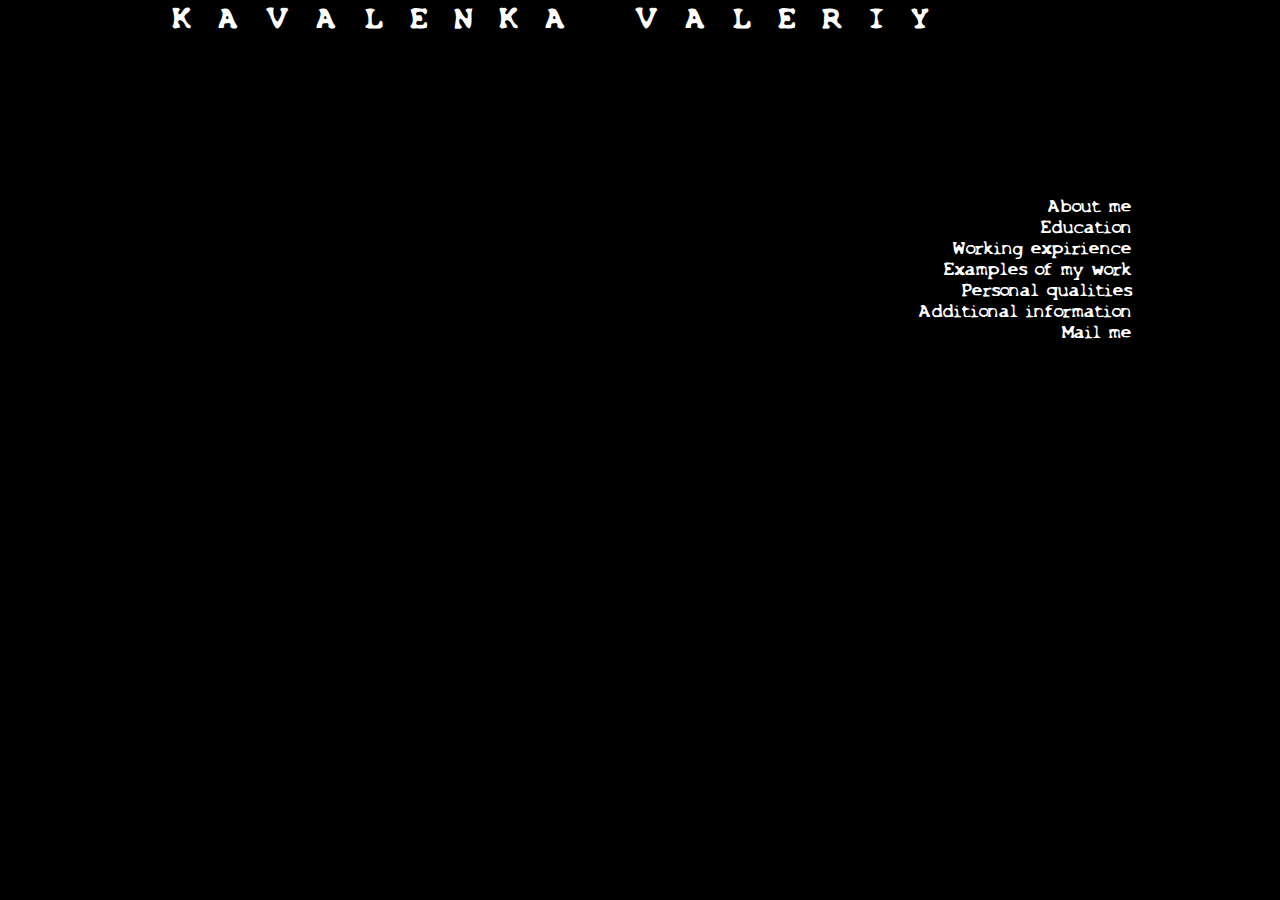
<file: index.html>
<head>
	<meta charset="UTF-8">
	<title>Kavalenka Valeriy</title>
	<link rel="stylesheet" type="text/css" href="css/reset.css">
	<link rel="stylesheet" type="text/css" href="css/style.css">
</head>
<body>
	<div class="wrapper">
		<header>
			<span class="pers fl-l">kavalenka valeriy</span>
		</header>
		<nav class="nav_bar fl-r">
			<input type="radio" name="info" id="inf_1"
			><label for="inf_1"><p>About me</p></label>

			<section class="website fl-l">
				
				<h3>about me</h3>
				<ul>
					<li><strong>Date of birth:</strong> <time> 12.02.1988</time> (35 years old)</li>
					<li><strong>Location:</strong> Republic of Belarus, Minsk</li>
					<li><strong>Phone:</strong> 8-025-941-63-74</li>
					<li><strong>Goal:</strong>to start a career as a game integrator and eventually move to the position of a front-end developer</li>
				</ul>
			</section>

			<input type="radio" name="info" id="inf_2"
			><label for="inf_2"><p>Education</p></label>

			<section class="website fl-l">
				<h3>education</h3>
				<dl>
					<dt>Higher education:</dt>
					<dd>Belarusian State Technological University, Chemical Technology and Engineering Faculty 2006-2011 <br/>	
					<strong>Profession according to diploma:</strong> mechanical engineer of chemical industry
					</dd>
					<dt>Additional education:</dt>
					<dd>2016 – Course "Development and promotion of web projects", Academy "ITStep". Gained knowledge of HTML5, CSS3, studied Java Script. Didn’t finish due to disbandment of the group. <br/>
					In my free time, I studied the books of the series &ldquo;Head first&rdquo;: &ldquo;Head First HTML with CSS &amp; XHTML&rdquo;, &ldquo;Head First JavaScript Programming&rdquo;, Herding Cats: A Primer for Programmers Who Lead Programmers.
					</dd>
					<dt>Programs and apps:</dt>
					<dd>Knowledge of the software complex &ldquo;Компас 3d&rdquo; (Kompas 3d), Adobe Photoshop, Animate, Lightroom <br/>
					Basic knowledge of the Spine IDE <br/>
					Expirienced user of JIRA, Confluence, GIT/Bitbucket, SVN</dd>
				</dl>
			</section>

			<input type="radio" name="info" id="inf_3"
			><label for="inf_3"><p>Working expirience</p></label>

			<section class="website fl-l">
				<h3>working experience</h3>
				<dl>
					<dt>
						2018-2022 Change the position on technical artist in the Skywind Tech BY studio
					</dt>
					<dd>
						Integration of the Slot games.
					</dd>
					<dt>2013 – 2018 – change of position: leading occupational safety engineer</dt>
					<dd>Responsibilities: ensuring compliance with the requirements of occupational safety standards in the organization, monitoring the status of labor protection, organizing training of personnel, interacting with inspectors and supervisory bodies, compiling local regulatory documents.</dd>
					<dt>2013 – change of position: preproduction department engineer</dt>
					<dd>Responsibilities: object support from the stage of contract conclusion to completion of construction and commissioning (organization of materials supply, provision of design and estimate documentation for objects, interaction with suppliers and a customer).</dd>
					<dt>2011-2012 – branch Second assembly department of &ldquo;PROMTECHMONTAZH&rdquo; JSC, construction and installation works foreman</dt>
					<dd>Responsibilities: management of personnel during construction and assembly works (team of 20 people), interaction with a customer, maintenance of material accounting, representation of the organization at production meetings.</dd>
				</dl>
			</section>

			<input type="radio" name="info" id="inf_4"
			><label for="inf_4"><p>Examples of my work</p></label>

			<section class="website fl-l">
				<h3>examples of my work</h3>
				<ul>
					<li><a href="https://www.skywindgroup.com/en-US/game/sw_fm_965">ForestFruitMagic slot</a></li>
					<li><a href="https://www.skywindgroup.com/en-US/game/sw_f_965">Fruitopolise slot</a></li>
					<li><a href="https://www.skywindgroup.com/en-US/game/sw_alme">Alive! Megaways slot</a></li>
					<li><a href="https://www.skywindgroup.com/en-US/game/sw_bb">BigBuffalo slot</a></li>
					<li><a href="https://www.skywindgroup.com/en-US/game/sw_suli">SuperLion slot</a></li>
					<li><a href="https://www.skywindgroup.com/en-US/game/sw_fm_965">ForestFruitMagic slot</a></li>
					<li><a href="https://www.skywindgroup.com/en-US/game/sw_fm_965">ForestFruitMagic slot</a></li>
					<li><a href="https://www.skywindgroup.com/en-US/game/sw_cl_965">Christmass Luck slot</a></li>
					<li><a href="https://www.skywindgroup.com/en-US/game/sw_cm">CashMine slot</a></li>
					<li><a href="https://www.skywindgroup.com/en-US/game/sw_btbm">BigTopBananza Megaways slot</a></li>
					<li><a href="https://www.skywindgroup.com/en-US/game/sw_tigome">8 Tigers Gold slot</a></li>
					<li><a href="project1/index.html">Kinobase</a></li>
					<li><a href="project2/index.html">Jeep</a></li>
					<li><a href="project3/index.html">CS</a></li>
					<li><a href="project4/index.html">Corporatix</a></li>
					<li><a href="project5/index.html">Freeman is coming</a></li>
				</ul>
			</section>

			<input type="radio" name="info" id="inf_5"
			><label for="inf_5"><p>Personal qualities</p></label>

			<section class="website fl-l">
				<h3>personal qualities</h3>
				<dl>
					<dt>Disciplined</dt>
					<dd>in 2017 was listed on the honors board of the organization for merits and achievements in professional activities</dd>
					<dt>able to find common ground with different people </dt>
					<dd>established relationships based on mutual respect with the majority of supervisory bodies</dd>
					<dt>initiative</dt>
					<dd>according to the results of an audit, it was necessary to decide how to eliminate the identified deviations; I undertook the responsibility for solving this issue, defended my point of view before the management, and now the organization passes inspections without any major problems</dd>
					<dt>able to work in difficult situations </dt>
					<dd>I represent the interests of the organization during the inspections carried out by parent organizations and government agencies</dd>
				</dl>
			</section>

			<input type="radio" name="info" id="inf_6"
			><label for="inf_6"><p>Additional information</p></label>

			<section class="website fl-l">
				<h3>Additional information</h3>
				<ul>
					<li><i>a</i>bsence of bad habits</li>
					<li><i>i</i> have a personal car (category "B" license)</li>
					<li><i>l</i>ove photography</li>
					<li><i>a</i>m keen on active sports</li>
				</ul>
			</section>

			<input type="radio" name="info" id="inf_7"
			><label for="inf_7"><p><a href="mailto:kavalenka.valeriy@gmail.com">Mail me</a></p></label>
		</nav>
	</div>
</body>
</file>
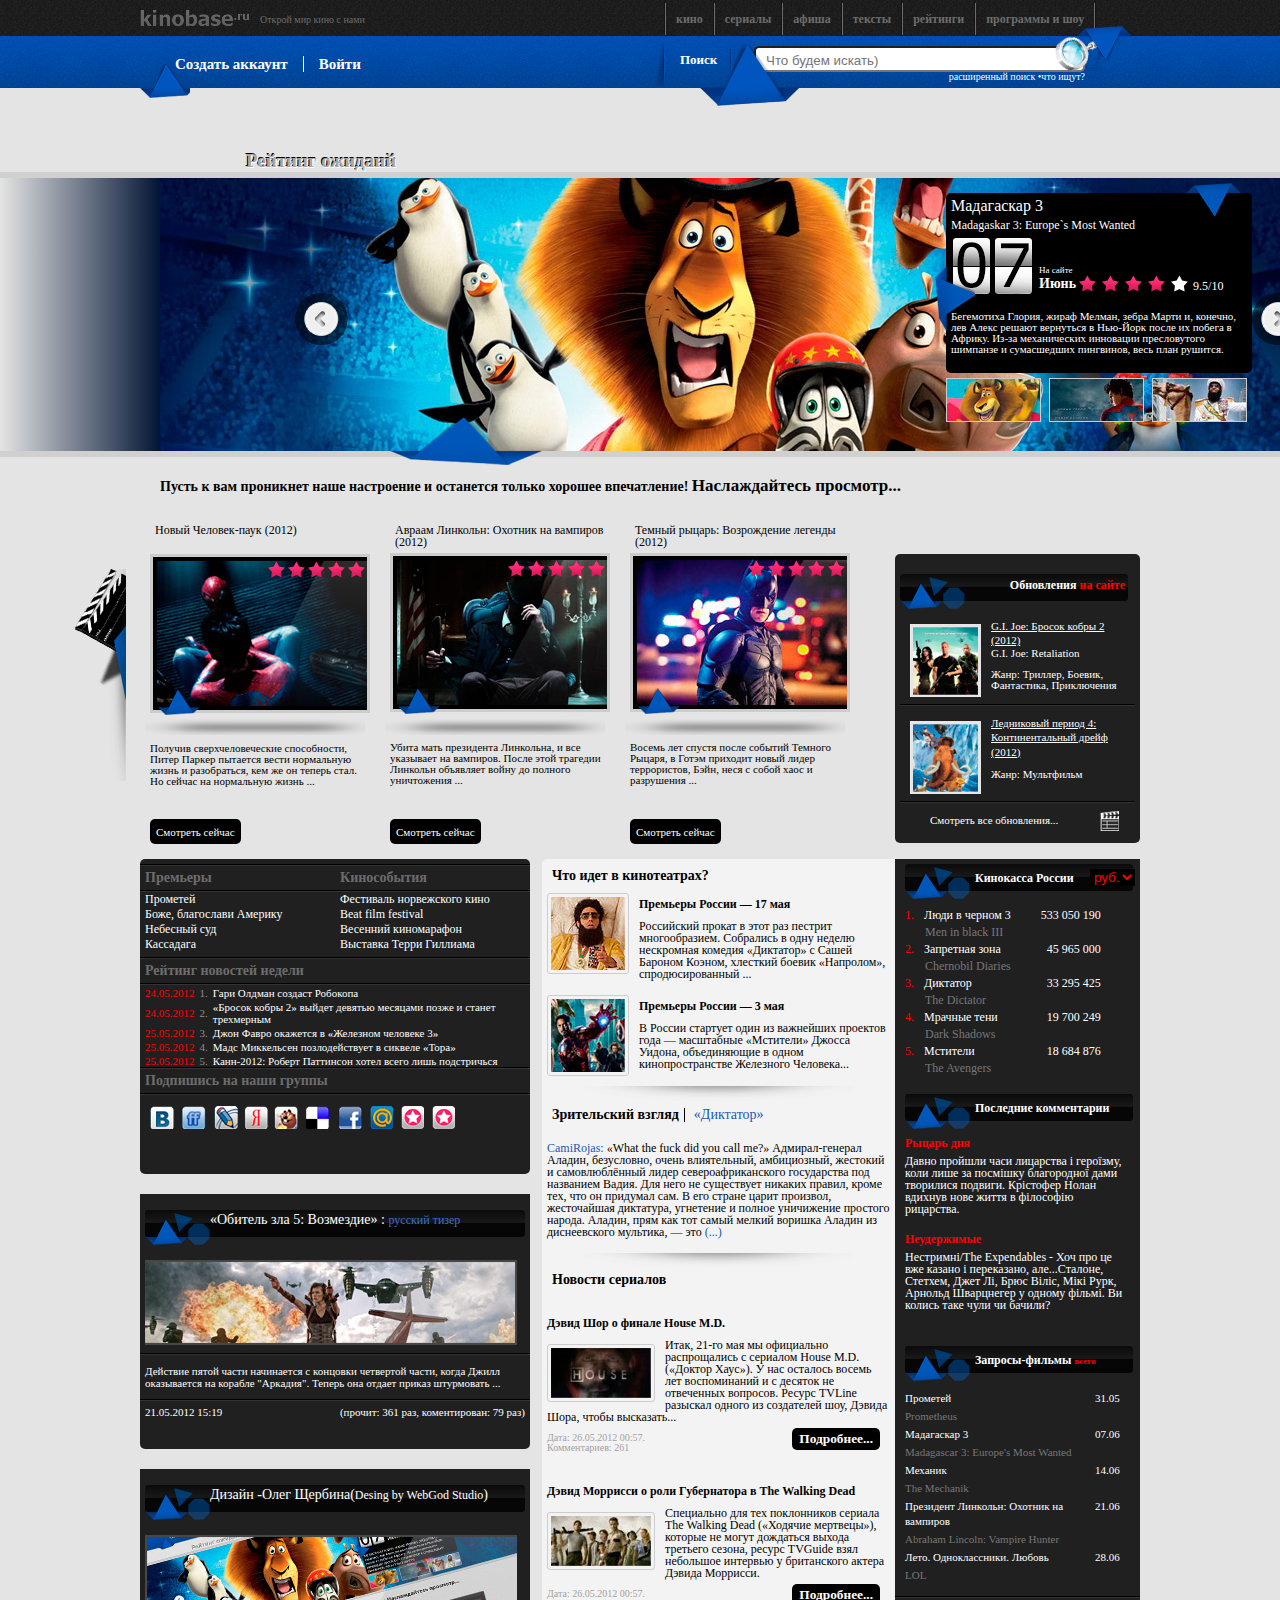
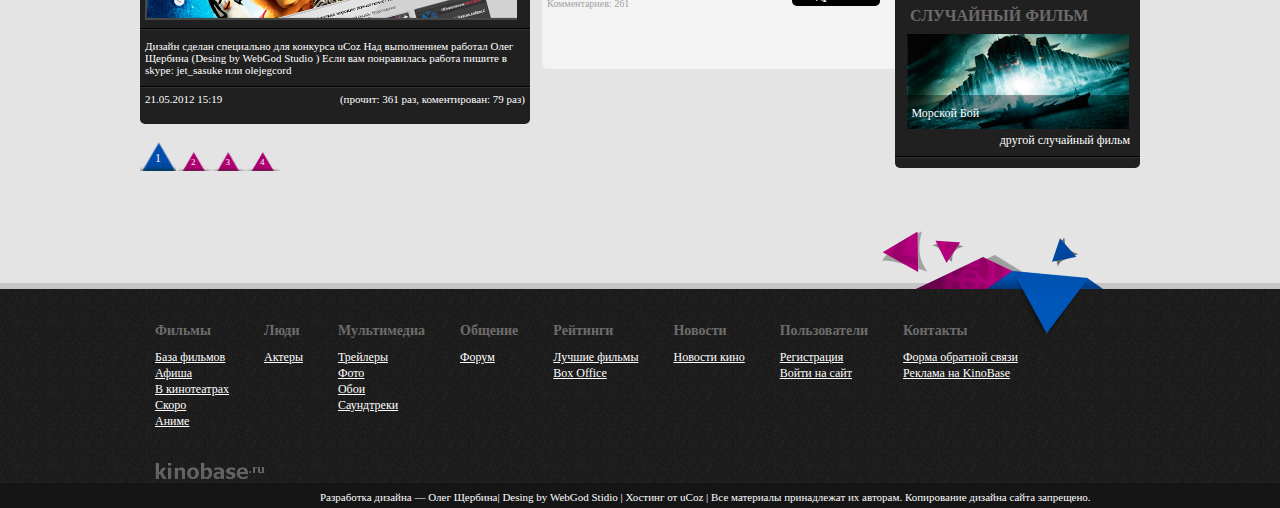
<file: project1/index.html>
<!DOCTYPE html>
<html>
<head>
	<meta charset="UTF-8"/>
	<link rel="stylesheet" href="css/reset.css" type="text/css"/>
	<link rel="stylesheet" href="css/style.css" type="text/css"/>
	<link rel="stylesheet" href="css/slider_style.css" type="text/css"/>
	<link rel="stylesheet" href="css/middle_style.css" type="text/css"/>
	<link rel="stylesheet" href="css/comments_style.css" type="text/css"/>
	<link rel="stylesheet" href="css/profile_style.css" type="text/css"/>
	<link rel="stylesheet" href="css/nav_style.css" type="text/css"/>
	<title>KinoBase</title>
</head>
<body>
<!-- Начало шапки стилизация в style.css-->
	<header>
		<div class="top_head fl-l w100">
			<div class="wrapper">
				<div class="logo gr fl-l">
					<a href="index-a.html" title="KinoBase">
						<img src="images/Head/logo_head_03.png" class="fl-l" alt="KinoBase.ru">
					</a>
					<p class="taho-10">Открой мир кино с нами</p>
				</div>

				<div class="super-menu fl-r gr">
					<ul>
						<li><a href="" title="кино">кино</a></li>
						<li><a href="" title="сериалы">сериалы</a></li>
						<li><a href="" title="афиша">афиша</a></li>
						<li><a href="" title="тексты">тексты</a></li>
						<li><a href="" title="рейтинги">рейтинги</a></li>
						<li><a href="" title="программы и шоу">программы и шоу</a></li>
					</ul>
				</div>
			</div>
		</div>
		<div class="mid_head fl-l w100">
			<div class="wrapper">
				<div class="look_up">
					<div class="arrowBot"></div>
					<div class="arrowMid"></div>
					<div class="arrowTop"></div>
				</div>
				<div class="middle">
					<div class="login fl-l">
						<ul>
							<li>
								<a href="" class="creatNew" title="Создать аккаунт">Создать аккаунт</a>
							</li>
							<li>
								<a href="index_profile.html" class="getIn" title="Войти">Войти</a>
							</li>
						</ul>
					</div>

					<form class="search fl-r">
						<div class="borderLeft fl-l"></div>
						<div class="bordSearch fl-l">
							<label for="searchWin">Поиск</label>
						</div>
						<div class="borderRight fl-l"></div>
						<input type="text" id="searchWin" class="fl-r" name="searchWin" placeholder="Что будем искать)"></input>
						<div class="dopSearch fl-r">
							<a href="" title="что ищут?">что ищут?</a>
							<a href="" title="расширенный поиск">расширенный поиск •</a>
						</div>
					</form>
				</div>	
			</div>
		</div>
		<div class="wrapper">
			<div class="bottomHeader fl-l"><p>Рейтинг ожиданй</p></div>
		</div>
		
	</header>
<!-- Окончание шапки -->
<!-- Основная инфа начало -->
	<content>
<!-- Начало слайдера стилизация slider_style.css -->
		<div class="slider fl-l">
			<div class="sliderCentrat">
				<div class="beforeSlid fl-l"></div>
				<div class="pic fl-l">
					<div class="wrapper">
						<div class="bottomArrow"></div>
						<div class="leftArrow fl-l">
							<a href="#" title="Предыдущий фильм"><img src="images/Slider/slider-button_03.png" alt="prewious"></a>
						</div>
						<div class="rightArrow fl-r">
							<a href="#" title="Следующий фильм"><img src="images/Slider/slider-button_05.png" alt="next"> </a>
						</div>
						
<!-- Описание -->
						<div class="description fl-r">
<!-- Описание фильма -->
							<div class="topDescr fl-l">
								<div class="topDescrArrow"></div>
								<div class="leftDescrArrow"></div>
								
								<h3>Мадагаскар 3</h3>
								<p class="taho-12">Madagaskar 3: Europe`s Most Wanted</p>
								<div class="descrMid">
									<img class="fl-l" src="images/Slider/slider_data_03.png" alt="date">
									<div class="descrRat fl-l">
										<p class="taho-9 ">На сайте</p>
										<div class="rating">
											<ul>
												<li><p class="taho-14 fl-l"> Июнь</p></li>
												<li><img src="images/Slider/slider_star_06.png" alt=""></li>
												<li><img src="images/Slider/slider_star_06.png" alt=""></li>
												<li><img src="images/Slider/slider_star_06.png" alt=""></li>
												<li><img src="images/Slider/slider_star_06.png" alt=""></li>
												<li><img src="images/Slider/slider_star_08.png" alt=""></li>
												<li><p class="taho-12">9.5/10</p></li>
											</ul>
										</div>
									</div>
									<p class="taho-11">Бегемотиха Глория, жираф Мелман, зебра Марти и, конечно, лев Алекс решают вернуться в Нью-Йорк после их побега в Африку. Из-за механических инновации пресловутого шимпанзе и сумасшедших пингвинов, весь план рушится. </p>
								</div>
							</div>
<!-- Описание фильма  -->
<!-- Блок новостей -->
							<div class="buttonsDescr fl-l">
								<ul>
									<li><a href=""><img src="images/Slider/slider-news_04.jpg" alt="Madagaskar 3"></a></li>
									<li><a href=""><img src="images/Slider/slider-news_06.jpg" alt="New spider-man"></a></li>
									<li><a href=""><img src="images/Slider/slider-news_08.jpg" alt="The Last Dictator"></a></li>
								</ul>
							</div>
<!-- Блок новостей окончание -->
						</div>
<!-- Описание  окончание-->
					</div>
				</div>
				<div class="afterSlid fl-l"></div>
			</div>
			
		</div>
<!-- Окончание слайдера -->

<!-- Начало основной информации стилизация в middle_style.css -->
		<div class="main">
<!-- Начало Верхнего блока основной информации -->
			<div class="mainTop fl-l w100">
				<div class="wrapper">
					<h3 class="taho-14">Пусть к вам проникнет наше настроение и останется только хорошее впечатление! <span>Наслаждайтесь просмотр...<span></h3>
					<ul>
						<li>
							<div class="movies">
								<div class="leftMovieArrow"></div>
								<ul>
									<li><p>Новый Человек-паук (2012)</p></li>
									<li>
										<div class="afisha film_1">
											<div class="filmArrow"></div>
											<ul>
												<li><a href=""></a></li>
												<li><a href=""></a></li>
												<li><a href=""></a></li>
												<li><a href=""></a></li>
												<li><a href=""></a></li>
											</ul>
										</div>
									</li>
									<li></li>
									<li>
										<p>Получив сверхчеловеческие способности, Питер Паркер пытается вести нормальную жизнь и разобраться, кем же он теперь стал. Но сейчас на нормальную жизнь ...</p>
									</li>
									<li>
										<input type="button" value="Смотреть сейчас" class="taho-11">
									</li>
								<ul>
							</div>
						</li>
						<li>
							<div class="movies">
								<ul>	
									<li><p>Авраам Линкольн: Охотник на вампиров (2012)</p></li>
									<li>
										<div class="afisha film_2">
											<div class="filmArrow"></div>
											<ul>
												<li><a href=""></a></li>
												<li><a href=""></a></li>
												<li><a href=""></a></li>
												<li><a href=""></a></li>
												<li><a href=""></a></li>
											</ul>
										</div>
									</li>
									<li></li>
									<li>	
											<p>Убита мать президента Линкольна, и все указывает на вампиров. После этой трагедии Линкольн объявляет войну до полного уничтожения ...</p>
									</li>
									<li><input type="button" value="Смотреть сейчас" class="taho-11"></li>
								</ul>	
							</div>
						</li>
						<li>
							<div class="movies">
								<ul>
									<li><p>Темный рыцарь: Возрождение легенды (2012)</p></li>
									<li>
										<div class="afisha film_3">
											<div class="filmArrow"></div>
											<ul>
												<li><a href=""></a></li>
												<li><a href=""></a></li>
												<li><a href=""></a></li>
												<li><a href=""></a></li>
												<li><a href=""></a></li>
											</ul>
										</div>
									</li>
									<li></li>
									<li><p>Восемь лет спустя после событий Темного Рыцаря, в Готэм приходит новый лидер террористов, Бэйн, неся с собой хаос и разрушения ...</p></li>
								</ul>
									<input type="button" value="Смотреть сейчас" class="taho-11">
							</div>
						</li>
<!-- Правая колонка обновлений  -->
						<li>
							<div class="rightRefresh fl-r">
								<ul>
									<li>
										<div class="topFresh">
											<h3>Обновления<span> на сайте</span></h3>
										</div>
									</li>
									<li>
										<img src="images/Main/Top/Screenshots_refresh_07.jpg" class="fl-l" alt="">
										<a href="">G.I. Joe: Бросок кобры 2 (2012)</a>
										<p>G.I. Joe: Retaliation</p>
										<p>Жанр: Триллер, Боевик, Фантастика, Приключения</p>
									</li>
									<li>
										<img src="images/Main/Top/Screenshots_refresh_10.jpg" class="fl-l" alt="">
										<a href="">Ледниковый период 4: Континентальный дрейф (2012)
</a>
										<p>Жанр: Мультфильм</p>
									</li>
									<li><a href="">Смотреть все обновления...</a></li>
								</ul>
							</div>
						</li>
<!-- Правая колонка обновлений  окончание-->
					</ul>
				</div>
			</div>
<!-- Окончание верхнего блока основной информации -->
			<div class="mainCenter fl-l">
<!-- Начало правого навигационного блока стилизация  nav_style.css-->
				<div class="wrapper">
					<div class="rightNav fl-r">
						<ul>
							<li>
								<div class="firstNav">
									<div class="headNav fl-r">
										<h3 class="taho-12 fl-l">Кинокасса России</h3>
										<form action="" class="fl-r">
											<select name="money" id="cash">
												<option selected value="RUB">руб.</option>
												<option value="DOLLAR">дол.</option>
												<option value="BYN">белка</option>
												<option value="EUR">евро</option>
												<option value="Gold" title="Нужно больше золота!">зол.</option>
											</select>
										</form>
									</div>
									<table class="taho-12">
									    <tr>
									        <td>1.</td>
									        <td>Люди в черном 3</td>
									        <td>533 050 190</td>
									    </tr>
									    <tr>
									        <td colspan="3">Men in black III</td>
									    </tr>
									    <tr>
									        <td>2.</td>
									        <td>Запретная зона</td>
									        <td>45 965 000</td>
									    </tr>
									    <tr>
									        <td colspan="3">Chernobil Diaries</td>
									    </tr>
									    <tr>
									        <td>3.</td>
									        <td>Диктатор</td>
									        <td>33 295 425</td>
									    </tr>
									    <tr>
									        <td colspan="3">The Dictator</td>
									    </tr>
									    <tr>
									        <td>4.</td>
									        <td>Мрачные тени</td>
									        <td>19 700 249</td>
									    </tr>
									    <tr>
									        <td colspan="3">Dark Shadows</td>
									    </tr>
									    <tr>
									        <td>5.</td>
									        <td>Мстители</td>
									        <td>18 684 876</td>
									    </tr>
									    <tr>
									        <td colspan="3">The Avengers</td>
									    </tr>
									</table>
								</div>
							</li>

							<li>
								<div class="firstNav">
									<div class="headNav fl-r">
										<h3 class="taho-12 fl-l">Последние комментарии</h3>
									</div>
									<ul>
										<li>
											<a href="">Рыцарь дня</a>
											<p>Давно пройшли часи лицарства і героїзму, коли лише за посмішку благородної дами творилися подвиги. Крістофер Нолан вдихнув нове життя в філософію рицарства.</p>
										</li>
										<li>
											<a href="">Неудержимые</a>
											<p>Нестримні/The Expendables - Хоч про це вже казано і переказано, але...Сталоне, Стетхем, Джет Лі, Брюс Віліс, Мікі Рурк, Арнольд Шварцнегер у одному фільмі. Ви колись таке чули чи бачили? </p>
										</li>
									</ul>
								</div>
							</li>
							<li>
								<div class="lastNav">
									<div class="headNav fl-r">
										<h3 class="taho-12 fl-l">Запросы-фильмы <span>всего</span></h3>
									</div>
									<table class="movieOrder">
									    <tr>
									        <td><a href="">Прометей</a></td>
									        <td rowspan="2">31.05</td>
									    </tr>
									    <tr>
									        <td>Prometheus</td>
									    </tr>
									    <tr>
									        <td><a href="">Мадагаскар 3</a></td>
									        <td rowspan="2">07.06</td>
									    </tr>
									    <tr>
									        <td>Madagascar 3: Europe's Most
 Wanted</td>
									    </tr>
									    <tr>
									        <td><a href="index_comment.html">Механик</a></td>
									        <td rowspan="2">14.06</td>
									    </tr>
									    <tr>
									        <td>The Mechanik</td>
									    </tr>
									    <tr>
									        <td><a href="">Президент Линкольн: Охотник
 на вампиров</a></td>
									        <td rowspan="2">21.06</td>
									    </tr>
									    <tr>
									        <td>Abraham Lincoln: Vampire Hunter</td>
									    </tr>
									    <tr>
									        <td><a href="">Лето. Одноклассники. Любовь</a></td>
									        <td rowspan="2">28.06</td>
									    </tr>
									    <tr>
									        <td>LOL</td>
									    </tr>
									</table>
								</div>
							</li>
							<li>
								<div class="randomMov fl-r">
									<h3>случайный фильм</h3>
									<div class="Movie">
										<a href="">Морской Бой</a>
									</div>
									<a href="" class="fl-r">другой случайный фильм</a>
								</div>
							</li>
							<li class="lastHoupe"></li>
						</ul>
					</div>
<!-- Окончание навигации -->
<!-- Начало центральной части основной информации стилизация middle_style.css -->
					<div class="centerCont fl-l">
<!-- Начало левой части основной информации -->
						<div class="leftCont fl-l">
							
							<div class="topLeft">
								<div class="leftHead fl-l">
									<h3>Премьеры</h3>
									<ul>
										<li>Прометей</li>
										<li>Боже, благослави Америку</li>
										<li>Небесный суд</li>
										<li>Кассадага</li>
									</ul>
								</div>
								<div class="rightHead fl-l">
									<h3>Кинособытия</h3>
									<ul>
										<li>Фестиваль норвежского кино</li>
										<li>Beat film festival</li>
										<li>Весенний киномарафон</li>
										<li>Выставка Терри Гиллиама</li>
									</ul>
								</div>
								<div class="rateLeft fl-l">
									<h3>Рейтинг новостей недели</h3>
									<table>
										<tr>
											<td>24.05.2012</td>
											<td>1.</td>
											<td>Гари Олдман создаст Робокопа </td>
										</tr>
										<tr>
											<td>24.05.2012</td>
											<td>2.</td>
											<td>«Бросок кобры 2» выйдет девятью месяцами позже и  					  станет трехмерным</td>
										</tr>
										<tr>
											<td>25.05.2012</td>
											<td>3.</td>
											<td>Джон Фавро окажется в «Железном человеке 3»</td>
										</tr>
										<tr>
											<td>25.05.2012</td>
											<td>4.</td>
											<td>Мадс Миккельсен позлодействует в сиквеле «Тора»</td>
										</tr>
										<tr>
											<td>25.05.2012</td>
											<td>5.</td>
											<td>Канн-2012: Роберт Паттинсон хотел всего лишь 						  подстричься </td>
										</tr>
									</table>
								</div>
								<div class="socialLeft fl-l">
									<h3>Подпишись на наши группы</h3>
								</div>
								<div class="socialNet fl-l">
									<ul>
										<li><a href="" title=""></a></li>
										<li><a href="" title=""></a></li>
										<li><a href="" title=""></a></li>
										<li><a href="" title=""></a></li>
										<li><a href="" title=""></a></li>
										<li><a href="" title=""></a></li>
										<li><a href="" title=""></a></li>
										<li><a href="" title=""></a></li>
										<li><a href="" title=""></a></li>
										<li><a href="" title=""></a></li>
									</ul>
								</div>
							</div>

							<div class="midLeft">
								<div class="headMid">
									<h3>«Обитель зла 5: Возмездие» : <span>русский тизер</span></h3>
								</div>
								<div class="imgMid">
									<a href=""><img src="images/Main/Center/center_cont_13.jpg" alt="Resident Evil"></a>
								</div>
								<div class="descriptMid"><p>Действие пятой части начинается с концовки четвертой части, когда Джилл оказывается на корабле "Аркадия". Теперь она отдает приказ штурмовать ...</p></div>
								<div class="botMid">
									<p>21.05.2012 15:19</p>
									<p>(прочит: 361 раз, коментирован: 79 раз)</p>
								</div>
							</div>
							<div class="midLeft">
								<div class="headBot">
									<h3>Дизайн -Олег Щербина(<span>Desing by WebGod Studio</span>)</h3>
								</div>
								<div class="imgMid">
									<a href=""><img src="images/Main/Center/center_cont_21.jpg" alt="WebDog Studio"></a>
								</div>
								<div class="descriptMid"><p>Дизайн сделан специально для конкурса uCoz  
Над выполнением работал Олег Щербина (Desing by WebGod Studio )
Если вам понравилась работа пишите в skype: jet_sasuke или olejegcord</p></div>
								<div class="botMid">
									<p>21.05.2012 15:19</p>
									<p>(прочит: 361 раз, коментирован: 79 раз)</p>
								</div>
							</div>
							<div class="pageNumber fl-l">
								<ul class="fl-l">
									<li><a href="" title="Вы на этой странице">1</a></li>
									<li><a href="" title="Перейти на 2">2</a></li>
									<li><a href="" title="Перейти на 3">3</a></li>
									<li><a href="" title="Перейти на 4">4</a></li>
								</ul>
							</div>
						</div>
<!-- Окончание левой части основной информации -->
<!-- Начало правой части основной информации -->
						<div class="rightCont fl-r">
							<h3>Что идет в кинотеатрах?</h3>
							<div class="rightContTop fl-l">
								<a href=""><img src="images/Main/Center/center_cont_07.jpg" alt="The Dictator">
									<h3>Премьеры России — 17 мая</h3>
									<p>Российский прокат в этот раз пестрит многообразием. Собрались в одну неделю нескромная комедия «Диктатор» с Сашей Бароном Коэном, хлесткий боевик «Напролом», спродюсированный ...</p>
								</a>
							</div>
							<div class="rightContBot fl-l">
								<a href=""><img src="images/Main/Center/center_cont_10.jpg" alt="The Avengers">
									<h3>Премьеры России — 3 мая</h3>
									<p>В России стартует один из важнейших проектов года — масштабные «Мстители» Джосса Уидона, объединяющие в одном кинопространстве Железного Человека...</p>
								</a>
							</div>
							<div class="rightTopShad fl-r"></div>
							<ul>
								<li>Зрительский взгляд</li>
								<li>
									<a href="" title="«Диктатор»">«Диктатор»</a>
								</li>
							</ul>
							<p>
								<a href="">CamiRojas:</a> «What the fuck did you call me?» Адмирал-генерал Аладин, безусловно, очень влиятельный, амбициозный, жестокий и самовлюблённый лидер североафриканского государства под названием Вадия. Для него не существует никаких правил, кроме тех, что он придумал сам. В его стране царит произвол, жесточайшая диктатура, угнетение и полное уничижение простого народа. Аладин, прям как тот самый мелкий воришка Аладин из диснеевского мультика, — это <a href="">(...)</a>
							</p>
							<div class="rightTopShad fl-r"></div>
							<div>
								<h3>Новости сериалов</h3>
								<div class="centerNews fl-l">
									<h3>Дэвид Шор о финале House M.D.</h3>
									<img src="images/Main/Center/center_cont_17.jpg" alt="House M.D.">
									<p>Итак, 21-го мая мы официально 					 распрощались с сериалом House M.D.(«Доктор Хаус»). У нас осталось восемь лет воспоминаний и с десяток не отвеченных вопросов. Ресурс TVLine разыскал одного из создателей шоу, Дэвида Шора, чтобы высказать...</p>
									<p>Дата: 26.05.2012 00:57.</p>
									<p>Комментариев: 261</p>
									<form action=""><input type="button" value="Подробнее...">
									</form>
								</div>
								<div class="centerNews fl-l">
									<h3>Дэвид Моррисси о роли Губернатора в The Walking Dead</h3>
									<img src="images/Main/Center/center_cont_24.jpg" alt="The Walking Dead">
									<p>Специально для тех поклонников сериала The Walking Dead («Ходячие мертвецы»), которые не могут дождаться выхода третьего сезона, ресурс TVGuide взял небольшое интервью у британского актера Дэвида Моррисси. </p>
									<p>Дата: 26.05.2012 00:57.</p>
									<p>Комментариев: 261</p>
									<form action="">
										<input type="button" value="Подробнее...">
									</form>
								</div>
							</div>
						</div>
<!-- Окончание правой части основной информации -->
					</div>
<!-- Окончание центральной части основной информации -->
				</div>
			</div>
		</div>
<!-- Окончание основной информации -->

	</content>
<!-- Основная инфа окончание -->
<!-- Начало подвала стилизация в style.css -->
	<footer>
					
		<div class="wrapper arrowPositioner">
			<div class="footArrows"></div>
			<div class="fl-l">
				<h3>Фильмы</h3>
				<ul>
					<li><a href="" title="База фильмов">База фильмов</a></li>
					<li><a href="" title="Афиша">Афиша</a></li>
					<li><a href="" title="В кинотеатрах">В кинотеатрах</a></li>
					<li><a href="" title="Скоро">Скоро</a></li>
					<li><a href="" title="Аниме">Аниме</a></li>
				</ul>
			</div>

			<div class="fl-l">
				<h3>Люди</h3>
				<ul>
					<li><a href="" title="Актеры">Актеры</a></li>
				</ul>
			</div>

			<div class="fl-l">
				<h3>Мультимедиа</h3>
				<ul>
					<li><a href="" title="Трейлеры">Трейлеры</a></li>
					<li><a href="" title="Фото">Фото</a></li>
					<li><a href="" title="Обои">Обои</a></li>
					<li><a href="" title="Саундтреки">Саундтреки</a></li>
				</ul>
			</div>

			<div class="fl-l">
				<h3>Общение</h3>
				<ul>
					<li><a href="" title="Форум">Форум</a></li>
				</ul>
			</div>

			<div class="fl-l">
				<h3>Рейтинги</h3>
				<ul>
					<li><a href="" title="Лучшие фильмы">Лучшие фильмы</a></li>
					<li><a href="" title="Box Office">Box Office</a></li>
				</ul>
			</div>

			<div class="fl-l">
				<h3>Новости</h3>
				<ul>
					<li><a href="" title="Новости кино">Новости кино</a></li>
				</ul>
			</div>
			<div class="fl-l">
				<h3>Пользователи</h3>
				<ul>
					<li><a href="" title="Регистрация">Регистрация</a></li>
					<li><a href="" title="Войти на сайт">Войти на сайт</a></li>
				</ul>
			</div>

			<div class="fl-l">
				<h3>Контакты</h3>
				<ul>
					<li><a href="" title="Форма обратной связи">Форма обратной связи</a></li>
					<li><a href="" title="Реклама на KinoBase">Реклама на KinoBase</a></li>
				</ul>
			</div>
			
			<div class="footLogo">
				<a href="#"><img src="images/Head/logo_head_03.png" alt="logo" title="KinoBase"></a>
			</div>
		</div>
		
		<div class="botBorder">
			<p><em>Разработка дизайна — Олег Щербина| Desing by WebGod Stidio  |  Хостинг от uCoz | Все материалы принадлежат их авторам. Копирование дизайна сайта запрещено.</em></p>
		</div>

	</footer>	
<!-- Окончание подвала -->
</body>
</html>
</file>
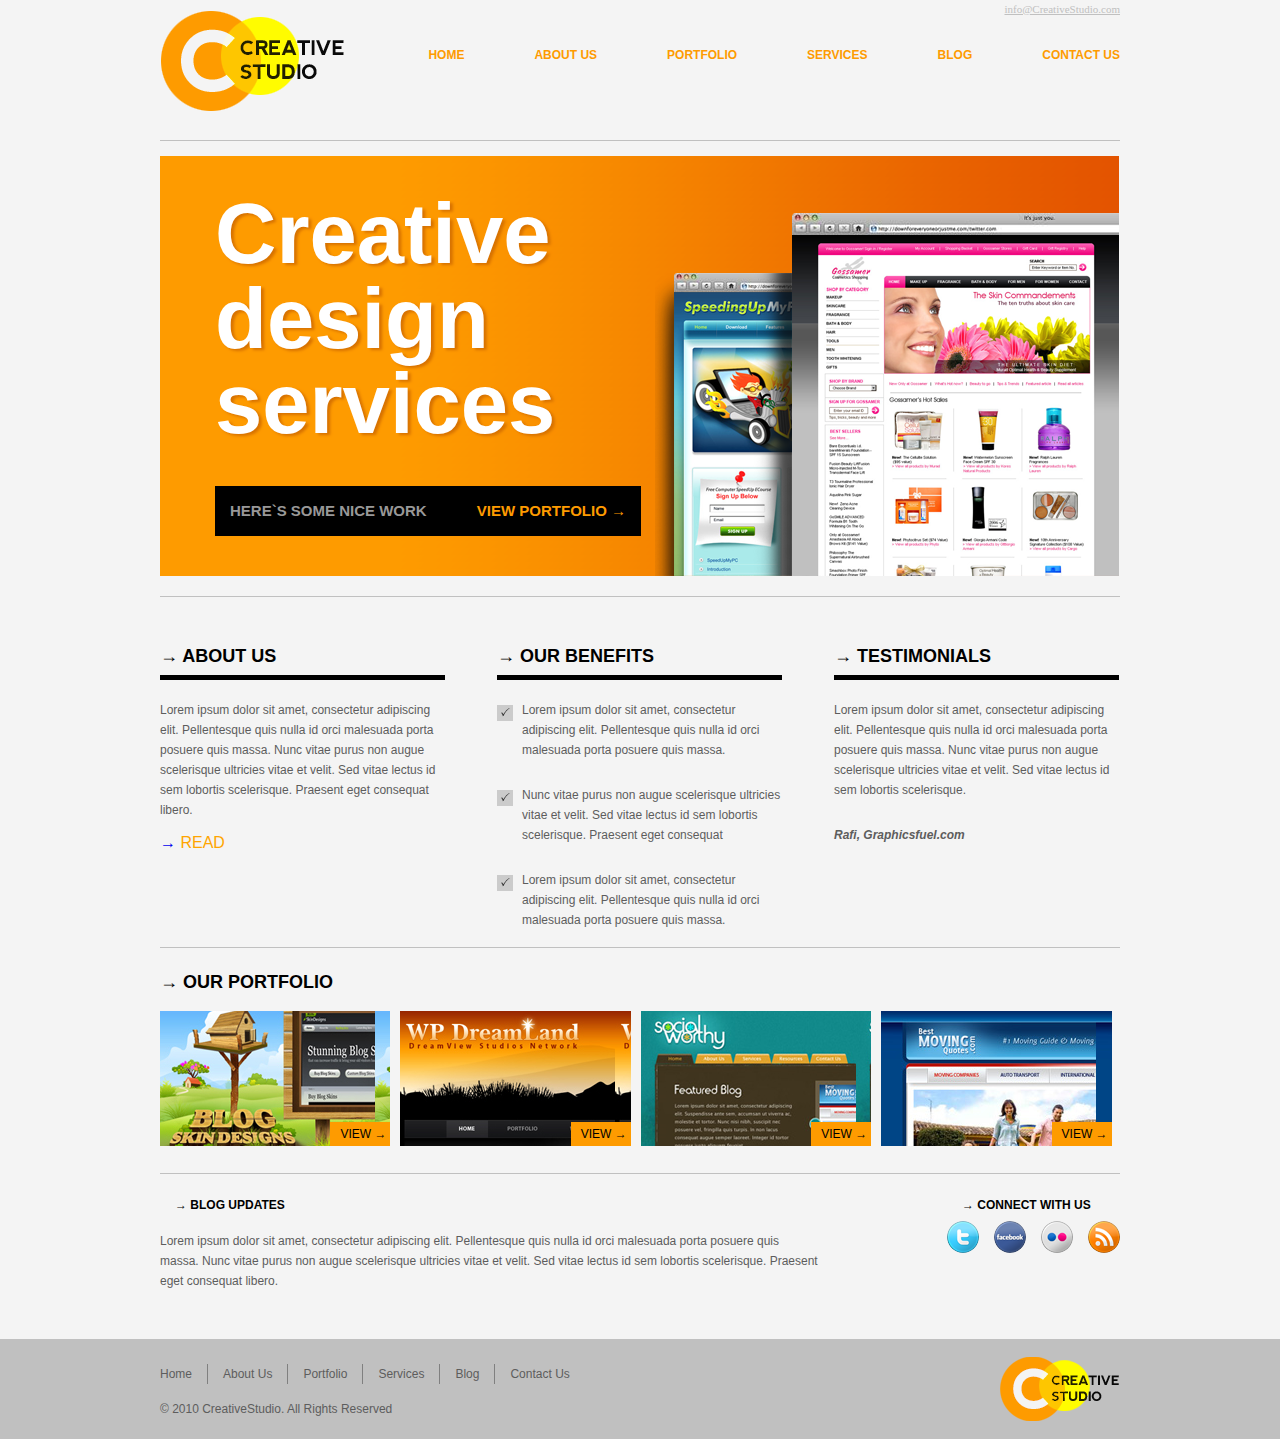
<file: project3/index.html>
<!DOCTYPE html>
<html>
<head>
	<title>Project 2</title>
	<meta charset="utf-8"/>
	<link rel="stylesheet" type="text/css" href="css/reset.css" />
	<link rel="stylesheet" type="text/css" href="css/style.css" />
</head>
<body>
	<div class="wrapper">
		<header>
			<div class="info"><a href="mailto:info@creativestudio.com" title="MailTo">info@CreativeStudio.com</a></div>
			<div class="logo">
				<a href="" title="CreativeStudio"><img src="images/logo.png" title="Creative Studio" alt="LogoCS"/></a>
			</div>
			<div class="top-menu">
				<ul>
					<li><a href="index-a.html" title="home">home</a></li>
					<li><a href="index-a.html" title="about us">about us</a></li>
					<li><a href="index-a.html" title="portfolio">portfolio</a></li>
					<li><a href="index-a.html" title="services">services</a></li>
					<li><a href="index-a.html" title="blog">blog</a></li>
					<li><a href="index-a.html" title="contact us">contact us</a></li>
				</ul>
			</div>		
		</header>
		<div class="border">
			<div class="slider">
				<div class="left">
					<h2>Creative design services</h2>
					<div class="portfolio">
						<p>Here`s some nice work</p>
						<a href="index-a.html">view portfolio  &rarr;</a>
					</div>
				</div>
				<div class="right"></div>
			</div>
		</div>
		<div class="content">
			<div class="border-sm">
				<ul>
					<li>
						<div class="square">
								<h3> &rarr; about us</h3>
							<p>Lorem ipsum dolor sit amet, consectetur adipiscing elit. Pellentesque quis nulla id orci malesuada porta posuere quis massa. Nunc vitae purus non augue scelerisque ultricies vitae et velit. Sed vitae lectus id sem lobortis scelerisque. Praesent eget consequat libero.</p>
							<a href="index-a.html"> &rarr; <span>read</span></a>
						</div>
					</li>
					<li>
						<div class="square">
								<h3> &rarr; our Benefits</h3>
							<ul>
								<li>Lorem ipsum dolor sit amet, consectetur adipiscing elit. Pellentesque quis nulla id orci malesuada porta posuere quis massa. </li>
								<li>Nunc vitae purus non augue scelerisque ultricies vitae et velit. Sed vitae lectus id sem lobortis scelerisque. Praesent eget consequat</li>
								<li>Lorem ipsum dolor sit amet, consectetur adipiscing elit. Pellentesque quis nulla id orci malesuada porta posuere quis massa. </li>
							</ul>
						</div>
					</li>
					<li>
						<div class="square">
								<h3>  &rarr; testimonials</h3>
							<ul>
								<li>Lorem ipsum dolor sit amet, consectetur adipiscing elit. Pellentesque quis nulla id orci malesuada porta posuere quis massa. Nunc vitae purus non augue scelerisque ultricies vitae et velit. Sed vitae lectus id sem lobortis scelerisque. </li>
								<li>Rafi, Graphicsfuel.com</li>
							</ul>
						</div>
					</li>
				</ul>
			</div>
			<div class="border-our">
				<h3>&rarr; our portfolio</h3>
				<div class="pont"><a href="index-a.html">view &rarr;</a></div>
				<div class="pont"><a href="index-a.html">view &rarr;</a></div>
				<div class="pont"><a href="index-a.html">view &rarr;</a></div>
				<div class="pont"><a href="index-a.html">view &rarr;</a></div>
			</div>
		</div>
		<div class="blog">
			<div class="left-blog">
				<h3> &rarr; blog updates</h3>
				<p>Lorem ipsum dolor sit amet, consectetur adipiscing elit. Pellentesque quis nulla id orci malesuada porta posuere quis massa. Nunc vitae purus non augue scelerisque ultricies vitae et velit. Sed vitae lectus id sem lobortis scelerisque. Praesent eget consequat libero. </p>
			</div>
			<div class="right-blog">
				<h3>&rarr; connect with us</h3>
				<ul>
					<li><a href="index-a.html" title="twitter"></a></li>
					<li><a href="index-a.html" title="facebook"></a></li>
					<li><a href="index-a.html" title="dotes"></a></li>
					<li><a href="index-a.html" title="rss"></a></li>
				</ul>
			</div>
		</div>
	</div>
	<div class="footer">
		<div class="wrapper">
			<div class="left-foot">
				<ul>
					<li><a href="index-a.html" title="Home">Home</a></li>
					<li><a href="index-a.html" title="About Us">About Us</a></li>
					<li><a href="index-a.html" title="">Portfolio</a></li>
					<li><a href="index-a.html" title="Portfolio">Services</a></li>
					<li><a href="index-a.html" title="Blog">Blog</a></li>
					<li><a href="index-a.html" title="Contact Us">Contact Us</a></li>
				</ul>
				<p> &copy; 2010 CreativeStudio. All Rights Reserved</p>
			</div>
			<div class="small-logo"><a href="" title="CreativeStudio"></a></div>
		</div>
	</div>
	
</body>
</html>
</file>
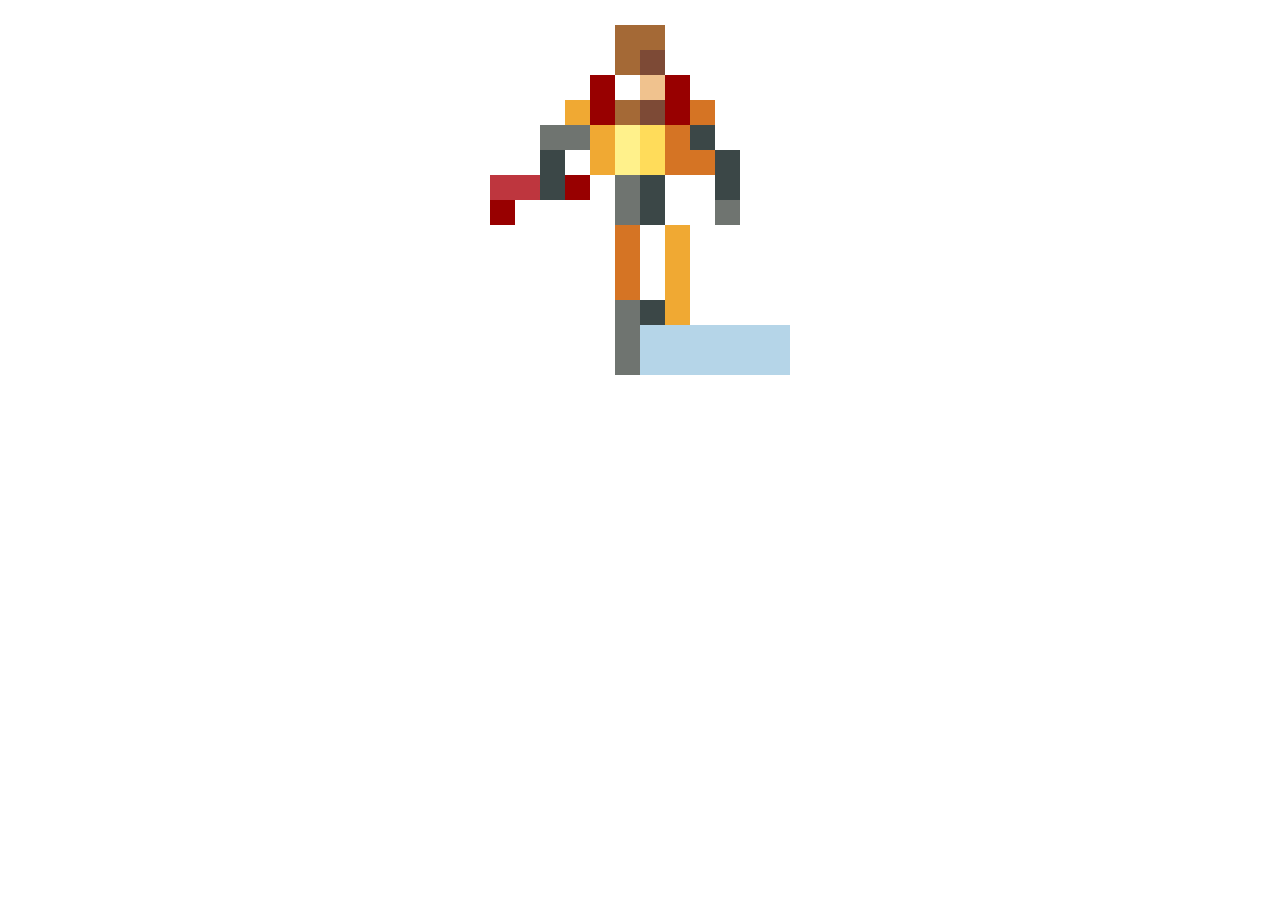
<file: project5/index.html>
<!DOCTYPE html>
<html lang="ru">
	<head>
		<meta charset="UTF-8">
		<title>Freeman</title>
		<meta name="viewport" content="width=device-width, initial-scale=1">
		<link rel="stylesheet" href="style.css">
		<link rel="stylesheet" href="reset.css">
	</head>
	<body>
		<div class="wrapper">
			<div class="a">
				<div class="sqr a1"></div>
				<div class="sqr a2"></div>
				<div class="sqr a3"></div>
				<div class="sqr a4"></div>
				<div class="sqr a5"></div>
				<div class="sqr a6"></div>
				<div class="sqr a7"></div>
				<div class="sqr a8"></div>
				<div class="sqr a9"></div>
				<div class="sqr a10"></div>
				<div class="sqr a11"></div>
				<div class="sqr a12"></div>
			</div>
			<div class="b">
				<div class="sqr b1"></div>
				<div class="sqr b2"></div>
				<div class="sqr b3"></div>
				<div class="sqr b4"></div>
				<div class="sqr b5"></div>
				<div class="sqr b6"></div>
				<div class="sqr b7"></div>
				<div class="sqr b8"></div>
				<div class="sqr b9"></div>
				<div class="sqr b10"></div>
				<div class="sqr b11"></div>
				<div class="sqr b12"></div>
			</div>
			<div class="c">
				<div class="sqr c1"></div>
				<div class="sqr c2"></div>
				<div class="sqr c3"></div>
				<div class="sqr c4"></div>
				<div class="sqr c5"></div>
				<div class="sqr c6"></div>
				<div class="sqr c7"></div>
				<div class="sqr c8"></div>
				<div class="sqr c9"></div>
				<div class="sqr c10"></div>
				<div class="sqr c11"></div>
				<div class="sqr c12"></div>
			</div>
			<div class="d">
				<div class="sqr d1"></div>
				<div class="sqr d2"></div>
				<div class="sqr d3"></div>
				<div class="sqr d4"></div>
				<div class="sqr d5"></div>
				<div class="sqr d6"></div>
				<div class="sqr d7"></div>
				<div class="sqr d8"></div>
				<div class="sqr d9"></div>
				<div class="sqr d10"></div>
				<div class="sqr d11"></div>
				<div class="sqr d12"></div>
			</div>
			<div class="e">
				<div class="sqr e1"></div>
				<div class="sqr e2"></div>
				<div class="sqr e3"></div>
				<div class="sqr e4"></div>
				<div class="sqr e5"></div>
				<div class="sqr e6"></div>
				<div class="sqr e7"></div>
				<div class="sqr e8"></div>
				<div class="sqr e9"></div>
				<div class="sqr e10"></div>
				<div class="sqr e11"></div>
				<div class="sqr e12"></div>
			</div>
			<div class="f">
				<div class="sqr f1"></div>
				<div class="sqr f2"></div>
				<div class="sqr f3"></div>
				<div class="sqr f4"></div>
				<div class="sqr f5"></div>
				<div class="sqr f6"></div>
				<div class="sqr f7"></div>
				<div class="sqr f8"></div>
				<div class="sqr f9"></div>
				<div class="sqr f10"></div>
				<div class="sqr f11"></div>
				<div class="sqr f12"></div>
			</div>
			<div class="g">
				<div class="sqr g1"></div>
				<div class="sqr g2"></div>
				<div class="sqr g3"></div>
				<div class="sqr g4"></div>
				<div class="sqr g5"></div>
				<div class="sqr g6"></div>
				<div class="sqr g7"></div>
				<div class="sqr g8"></div>
				<div class="sqr g9"></div>
				<div class="sqr g10"></div>
				<div class="sqr g11"></div>
				<div class="sqr g12"></div>
			</div>
			<div class="h">
				<div class="sqr h1"></div>
				<div class="sqr h2"></div>
				<div class="sqr h3"></div>
				<div class="sqr h4"></div>
				<div class="sqr h5"></div>
				<div class="sqr h6"></div>
				<div class="sqr h7"></div>
				<div class="sqr h8"></div>
				<div class="sqr h9"></div>
				<div class="sqr h10"></div>
				<div class="sqr h11"></div>
				<div class="sqr h12"></div>
			</div>
			<div class="i">
				<div class="sqr i1"></div>
				<div class="sqr i2"></div>
				<div class="sqr i3"></div>
				<div class="sqr i4"></div>
				<div class="sqr i5"></div>
				<div class="sqr i6"></div>
				<div class="sqr i7"></div>
				<div class="sqr i8"></div>
				<div class="sqr i9"></div>
				<div class="sqr i10"></div>
				<div class="sqr i11"></div>
				<div class="sqr i12"></div>
			</div>
			<div class="j">
				<div class="sqr j1"></div>
				<div class="sqr j2"></div>
				<div class="sqr j3"></div>
				<div class="sqr j4"></div>
				<div class="sqr j5"></div>
				<div class="sqr j6"></div>
				<div class="sqr j7"></div>
				<div class="sqr j8"></div>
				<div class="sqr j9"></div>
				<div class="sqr j10"></div>
				<div class="sqr j11"></div>
				<div class="sqr j12"></div>
			</div>
			<div class="k">
				<div class="sqr k1"></div>
				<div class="sqr k2"></div>
				<div class="sqr k3"></div>
				<div class="sqr k4"></div>
				<div class="sqr k5"></div>
				<div class="sqr k6"></div>
				<div class="sqr k7"></div>
				<div class="sqr k8"></div>
				<div class="sqr k9"></div>
				<div class="sqr k10"></div>
				<div class="sqr k11"></div>
				<div class="sqr k12"></div>
			</div>
			<div class="l">
				<div class="sqr l1"></div>
				<div class="sqr l2"></div>
				<div class="sqr l3"></div>
				<div class="sqr l4"></div>
				<div class="sqr l5"></div>
				<div class="sqr l6"></div>
				<div class="sqr l7"></div>
				<div class="sqr l8"></div>
				<div class="sqr l9"></div>
				<div class="sqr l10"></div>
				<div class="sqr l11"></div>
				<div class="sqr l12"></div>
			</div>
			<div class="m">
				<div class="sqr m1"></div>
				<div class="sqr m2"></div>
				<div class="sqr m3"></div>
				<div class="sqr m4"></div>
				<div class="sqr m5"></div>
				<div class="sqr m6"></div>
				<div class="sqr m7"></div>
				<div class="sqr m8"></div>
				<div class="sqr m9"></div>
				<div class="sqr m10"></div>
				<div class="sqr m11"></div>
				<div class="sqr m12"></div>
			</div>
			<div class="n">
				<div class="sqr n1"></div>
				<div class="sqr n2"></div>
				<div class="sqr n3"></div>
				<div class="sqr n4"></div>
				<div class="sqr n5"></div>
				<div class="sqr n6"></div>
				<div class="sqr n7"></div>
				<div class="sqr n8"></div>
				<div class="sqr n9"></div>
				<div class="sqr n10"></div>
				<div class="sqr n11"></div>
				<div class="sqr n12"></div>
			</div>
			<div class="o">
				<div class="sqr o1"></div>
				<div class="sqr o2"></div>
				<div class="sqr o3"></div>
				<div class="sqr o4"></div>
				<div class="sqr o5"></div>
				<div class="sqr o6"></div>
				<div class="sqr o7"></div>
				<div class="sqr o8"></div>
				<div class="sqr o9"></div>
				<div class="sqr o10"></div>
				<div class="sqr o11"></div>
				<div class="sqr o12"></div>
			</div>
			<div class="p">
				<div class="sqr p1"></div>
				<div class="sqr p2"></div>
				<div class="sqr p3"></div>
				<div class="sqr p4"></div>
				<div class="sqr p5"></div>
				<div class="sqr p6"></div>
				<div class="sqr p7"></div>
				<div class="sqr p8"></div>
				<div class="sqr p9"></div>
				<div class="sqr p10"></div>
				<div class="sqr p11"></div>
				<div class="sqr p12"></div>
			</div>
			<div class="q">
				<div class="sqr 1"></div>
				<div class="sqr 2"></div>
				<div class="sqr 3"></div>
				<div class="sqr 4"></div>
				<div class="sqr 5"></div>
				<div class="sqr 6"></div>
				<div class="sqr 7"></div>
				<div class="sqr 8"></div>
				<div class="sqr 9"></div>
				<div class="sqr 10"></div>
				<div class="sqr 11"></div>
				<div class="sqr 12"></div>
			</div>
		</div>
	</body>
</html>
</file>
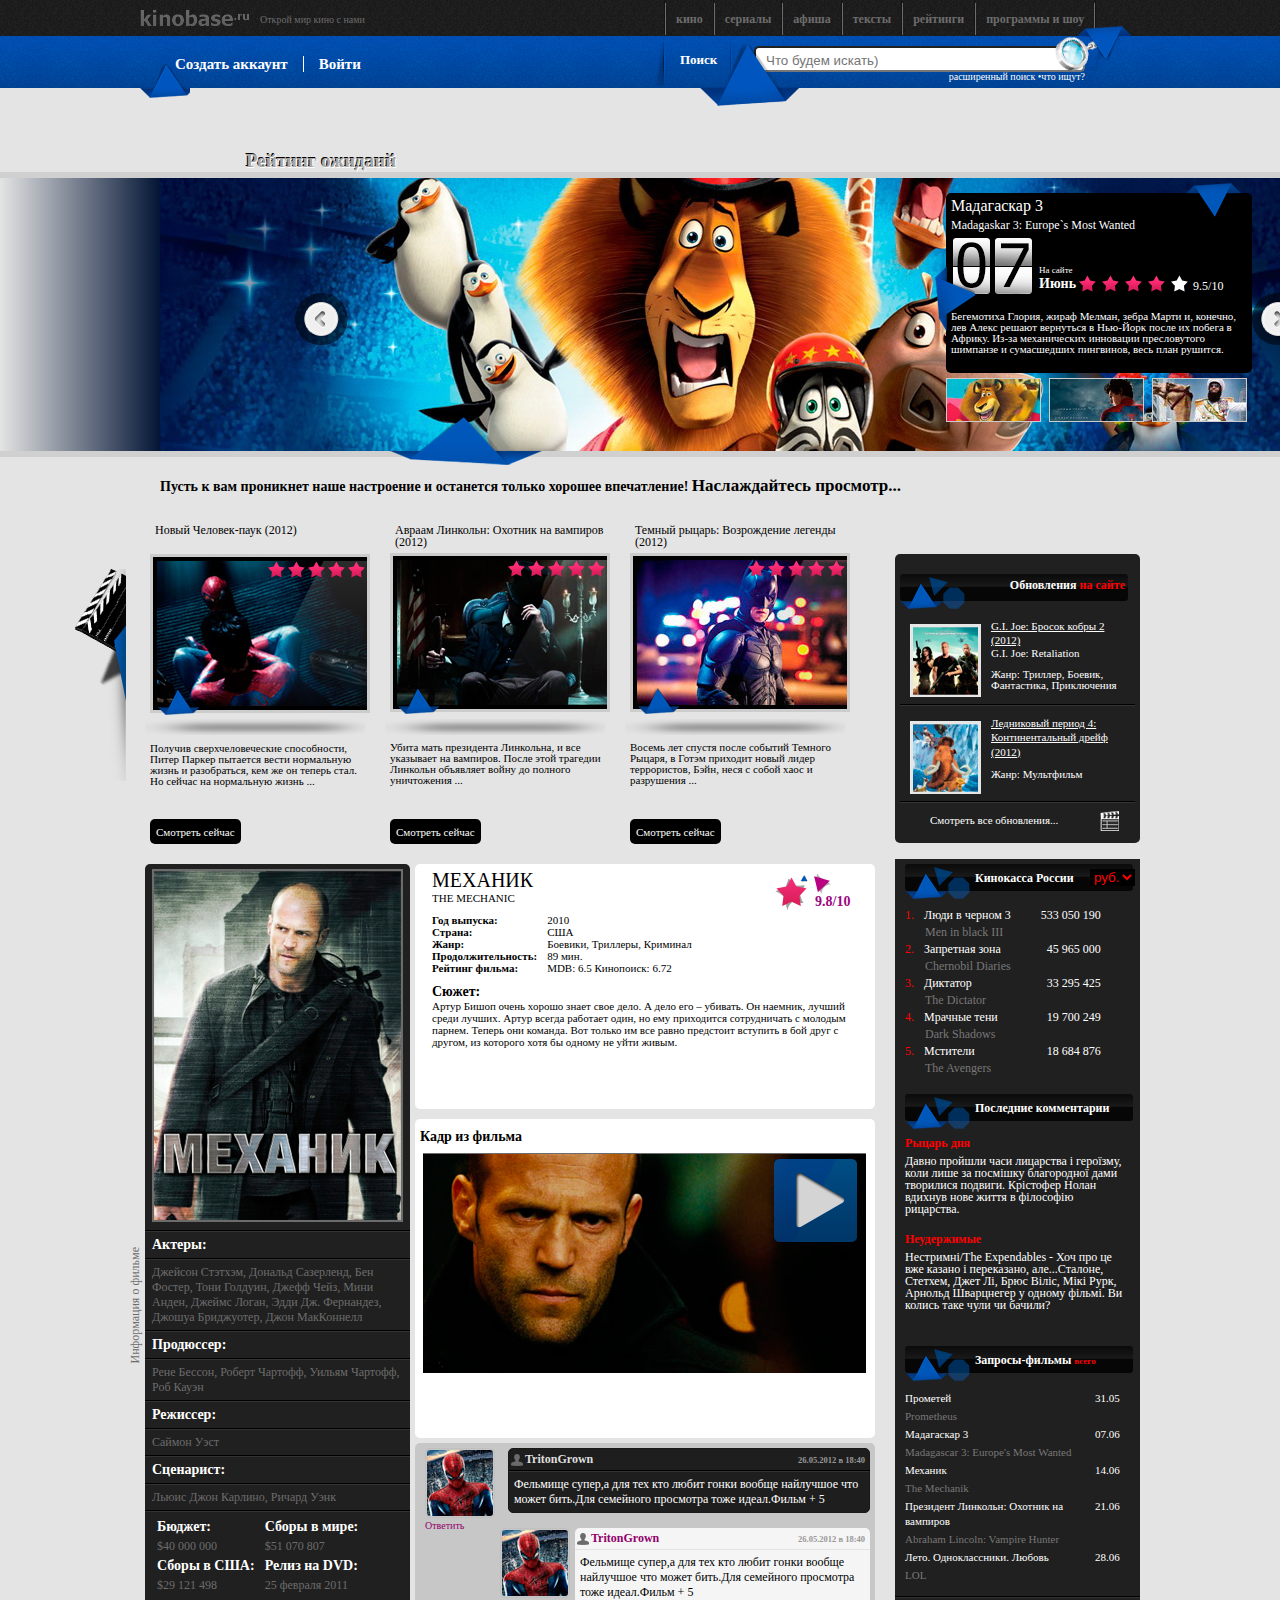
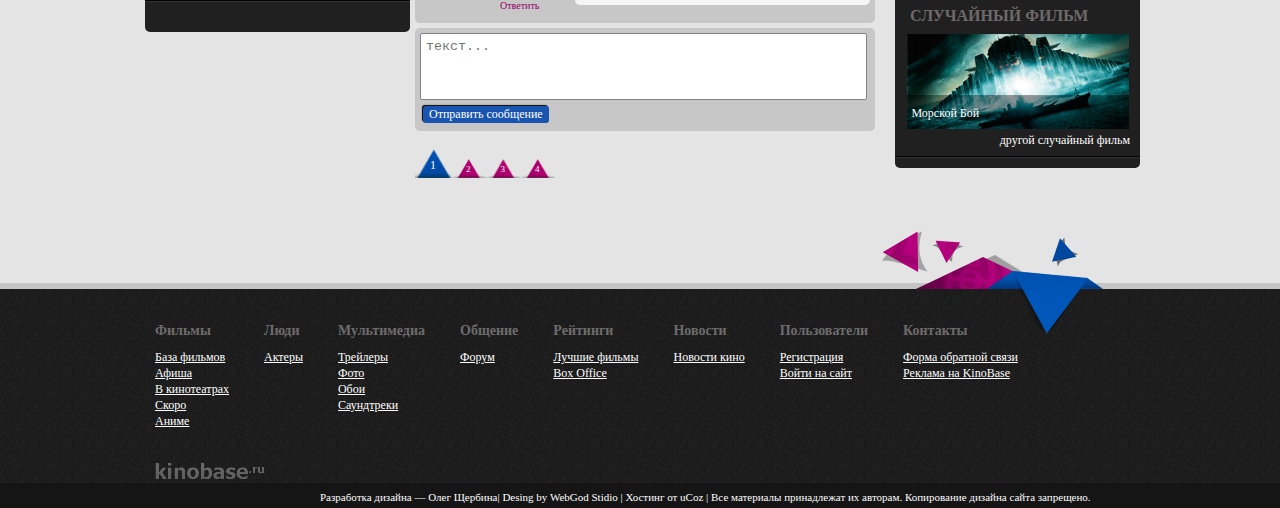
<file: project1/index_comment.html>
<!DOCTYPE html>
<html>
<head>
	<meta charset="UTF-8"/>
	<link rel="stylesheet" href="css/reset.css" type="text/css"/>
	<link rel="stylesheet" href="css/style.css" type="text/css"/>
	<link rel="stylesheet" href="css/slider_style.css" type="text/css"/>
	<link rel="stylesheet" href="css/middle_style.css" type="text/css"/>
	<link rel="stylesheet" href="css/comments_style.css" type="text/css"/>
	<link rel="stylesheet" href="css/profile_style.css" type="text/css"/>
	<link rel="stylesheet" href="css/nav_style.css" type="text/css"/>
	<title>KinoBase</title>
</head>
<body>
<!-- Начало шапки стилизация в style.css-->
	<header>
		<div class="top_head fl-l w100">
			<div class="wrapper">
				<div class="logo gr fl-l">
					<a href="index-a.html" title="KinoBase">
						<img src="images/Head/logo_head_03.png" class="fl-l" alt="KinoBase.ru">
					</a>
					<p class="taho-10">Открой мир кино с нами</p>
				</div>

				<div class="super-menu fl-r gr">
					<ul>
						<li><a href="" title="кино">кино</a></li>
						<li><a href="" title="сериалы">сериалы</a></li>
						<li><a href="" title="афиша">афиша</a></li>
						<li><a href="" title="тексты">тексты</a></li>
						<li><a href="" title="рейтинги">рейтинги</a></li>
						<li><a href="" title="программы и шоу">программы и шоу</a></li>
					</ul>
				</div>
			</div>
		</div>
		<div class="mid_head fl-l w100">
			<div class="wrapper">
				<div class="look_up">
					<div class="arrowBot"></div>
					<div class="arrowMid"></div>
					<div class="arrowTop"></div>
				</div>
				<div class="middle">
					<div class="login fl-l">
						<ul>
							<li>
								<a href="" class="creatNew" title="Создать аккаунт">Создать аккаунт</a>
							</li>
							<li>
								<a href="index_profile.html" class="getIn" title="Войти">Войти</a>
							</li>
						</ul>
					</div>

					<form class="search fl-r">
						<div class="borderLeft fl-l"></div>
						<div class="bordSearch fl-l">
							<label for="searchWin">Поиск</label>
						</div>
						<div class="borderRight fl-l"></div>
						<input type="text" id="searchWin" class="fl-r" name="searchWin" placeholder="Что будем искать)"></input>
						<div class="dopSearch fl-r">
							<a href="" title="что ищут?">что ищут?</a>
							<a href="" title="расширенный поиск">расширенный поиск •</a>
						</div>
					</form>
				</div>	
			</div>
		</div>
		<div class="wrapper">
			<div class="bottomHeader fl-l"><p>Рейтинг ожиданй</p></div>
		</div>
		
	</header>
<!-- Окончание шапки -->
<!-- Основная инфа начало -->
	<content>
<!-- Начало слайдера стилизация slider_style.css -->
		<div class="slider fl-l">
			<div class="sliderCentrat">
				<div class="beforeSlid fl-l"></div>
				<div class="pic fl-l">
					<div class="wrapper">
						<div class="bottomArrow"></div>
						<div class="leftArrow fl-l">
							<a href="#" title="Предыдущий фильм"><img src="images/Slider/slider-button_03.png" alt="prewious"></a>
						</div>
						<div class="rightArrow fl-r">
							<a href="#" title="Следующий фильм"><img src="images/Slider/slider-button_05.png" alt="next"> </a>
						</div>
						
<!-- Описание -->
						<div class="description fl-r">
<!-- Описание фильма -->
							<div class="topDescr fl-l">
								<div class="topDescrArrow"></div>
								<div class="leftDescrArrow"></div>
								
								<h3>Мадагаскар 3</h3>
								<p class="taho-12">Madagaskar 3: Europe`s Most Wanted</p>
								<div class="descrMid">
									<img class="fl-l" src="images/Slider/slider_data_03.png" alt="date">
									<div class="descrRat fl-l">
										<p class="taho-9 ">На сайте</p>
										<div class="rating">
											<ul>
												<li><p class="taho-14 fl-l"> Июнь</p></li>
												<li><img src="images/Slider/slider_star_06.png" alt=""></li>
												<li><img src="images/Slider/slider_star_06.png" alt=""></li>
												<li><img src="images/Slider/slider_star_06.png" alt=""></li>
												<li><img src="images/Slider/slider_star_06.png" alt=""></li>
												<li><img src="images/Slider/slider_star_08.png" alt=""></li>
												<li><p class="taho-12">9.5/10</p></li>
											</ul>
										</div>
									</div>
									<p class="taho-11">Бегемотиха Глория, жираф Мелман, зебра Марти и, конечно, лев Алекс решают вернуться в Нью-Йорк после их побега в Африку. Из-за механических инновации пресловутого шимпанзе и сумасшедших пингвинов, весь план рушится. </p>
								</div>
							</div>
<!-- Описание фильма  -->
<!-- Блок новостей -->
							<div class="buttonsDescr fl-l">
								<ul>
									<li><a href=""><img src="images/Slider/slider-news_04.jpg" alt="Madagaskar 3"></a></li>
									<li><a href=""><img src="images/Slider/slider-news_06.jpg" alt="New spider-man"></a></li>
									<li><a href=""><img src="images/Slider/slider-news_08.jpg" alt="The Last Dictator"></a></li>
								</ul>
							</div>
<!-- Блок новостей окончание -->
						</div>
<!-- Описание  окончание-->
					</div>
				</div>
				<div class="afterSlid fl-l"></div>
			</div>
			
		</div>
<!-- Окончание слайдера -->

<!-- Начало основной информации стилизация в middle_style.css -->
		<div class="main">
<!-- Начало Верхнего блока основной информации -->
			<div class="mainTop fl-l w100">
				<div class="wrapper">
					<h3 class="taho-14">Пусть к вам проникнет наше настроение и останется только хорошее впечатление! <span>Наслаждайтесь просмотр...<span></h3>
					<ul>
						<li>
							<div class="movies">
								<div class="leftMovieArrow"></div>
								<ul>
									<li><p>Новый Человек-паук (2012)</p></li>
									<li>
										<div class="afisha film_1">
											<div class="filmArrow"></div>
											<ul>
												<li><a href=""></a></li>
												<li><a href=""></a></li>
												<li><a href=""></a></li>
												<li><a href=""></a></li>
												<li><a href=""></a></li>
											</ul>
										</div>
									</li>
									<li></li>
									<li>
										<p>Получив сверхчеловеческие способности, Питер Паркер пытается вести нормальную жизнь и разобраться, кем же он теперь стал. Но сейчас на нормальную жизнь ...</p>
									</li>
									<li>
										<input type="button" value="Смотреть сейчас" class="taho-11">
									</li>
								<ul>
							</div>
						</li>
						<li>
							<div class="movies">
								<ul>	
									<li><p>Авраам Линкольн: Охотник на вампиров (2012)</p></li>
									<li>
										<div class="afisha film_2">
											<div class="filmArrow"></div>
											<ul>
												<li><a href=""></a></li>
												<li><a href=""></a></li>
												<li><a href=""></a></li>
												<li><a href=""></a></li>
												<li><a href=""></a></li>
											</ul>
										</div>
									</li>
									<li></li>
									<li>	
											<p>Убита мать президента Линкольна, и все указывает на вампиров. После этой трагедии Линкольн объявляет войну до полного уничтожения ...</p>
									</li>
									<li><input type="button" value="Смотреть сейчас" class="taho-11"></li>
								</ul>	
							</div>
						</li>
						<li>
							<div class="movies">
								<ul>
									<li><p>Темный рыцарь: Возрождение легенды (2012)</p></li>
									<li>
										<div class="afisha film_3">
											<div class="filmArrow"></div>
											<ul>
												<li><a href=""></a></li>
												<li><a href=""></a></li>
												<li><a href=""></a></li>
												<li><a href=""></a></li>
												<li><a href=""></a></li>
											</ul>
										</div>
									</li>
									<li></li>
									<li><p>Восемь лет спустя после событий Темного Рыцаря, в Готэм приходит новый лидер террористов, Бэйн, неся с собой хаос и разрушения ...</p></li>
								</ul>
									<input type="button" value="Смотреть сейчас" class="taho-11">
							</div>
						</li>
<!-- Правая колонка обновлений  -->
						<li>
							<div class="rightRefresh fl-r">
								<ul>
									<li>
										<div class="topFresh">
											<h3>Обновления<span> на сайте</span></h3>
										</div>
									</li>
									<li>
										<img src="images/Main/Top/Screenshots_refresh_07.jpg" class="fl-l" alt="">
										<a href="">G.I. Joe: Бросок кобры 2 (2012)</a>
										<p>G.I. Joe: Retaliation</p>
										<p>Жанр: Триллер, Боевик, Фантастика, Приключения</p>
									</li>
									<li>
										<img src="images/Main/Top/Screenshots_refresh_10.jpg" class="fl-l" alt="">
										<a href="">Ледниковый период 4: Континентальный дрейф (2012)
</a>
										<p>Жанр: Мультфильм</p>
									</li>
									<li><a href="">Смотреть все обновления...</a></li>
								</ul>
							</div>
						</li>
<!-- Правая колонка обновлений  окончание-->
					</ul>
				</div>
			</div>
<!-- Окончание верхнего блока основной информации -->
			<div class="mainCenter fl-l">
<!-- Начало правого навигационного блока стилизация  nav_style.css-->
				<div class="wrapper">
					<div class="rightNav fl-r">
						<ul>
							<li>
								<div class="firstNav">
									<div class="headNav fl-r">
										<h3 class="taho-12 fl-l">Кинокасса России</h3>
										<form action="" class="fl-r">
											<select name="money" id="cash">
												<option selected value="RUB">руб.</option>
												<option value="DOLLAR">дол.</option>
												<option value="BYN">белка</option>
												<option value="EUR">евро</option>
												<option value="Gold" title="Нужно больше золота!">зол.</option>
											</select>
										</form>
									</div>
									<table class="taho-12">
									    <tr>
									        <td>1.</td>
									        <td>Люди в черном 3</td>
									        <td>533 050 190</td>
									    </tr>
									    <tr>
									        <td colspan="3">Men in black III</td>
									    </tr>
									    <tr>
									        <td>2.</td>
									        <td>Запретная зона</td>
									        <td>45 965 000</td>
									    </tr>
									    <tr>
									        <td colspan="3">Chernobil Diaries</td>
									    </tr>
									    <tr>
									        <td>3.</td>
									        <td>Диктатор</td>
									        <td>33 295 425</td>
									    </tr>
									    <tr>
									        <td colspan="3">The Dictator</td>
									    </tr>
									    <tr>
									        <td>4.</td>
									        <td>Мрачные тени</td>
									        <td>19 700 249</td>
									    </tr>
									    <tr>
									        <td colspan="3">Dark Shadows</td>
									    </tr>
									    <tr>
									        <td>5.</td>
									        <td>Мстители</td>
									        <td>18 684 876</td>
									    </tr>
									    <tr>
									        <td colspan="3">The Avengers</td>
									    </tr>
									</table>
								</div>
							</li>

							<li>
								<div class="firstNav">
									<div class="headNav fl-r">
										<h3 class="taho-12 fl-l">Последние комментарии</h3>
									</div>
									<ul>
										<li>
											<a href="">Рыцарь дня</a>
											<p>Давно пройшли часи лицарства і героїзму, коли лише за посмішку благородної дами творилися подвиги. Крістофер Нолан вдихнув нове життя в філософію рицарства.</p>
										</li>
										<li>
											<a href="">Неудержимые</a>
											<p>Нестримні/The Expendables - Хоч про це вже казано і переказано, але...Сталоне, Стетхем, Джет Лі, Брюс Віліс, Мікі Рурк, Арнольд Шварцнегер у одному фільмі. Ви колись таке чули чи бачили? </p>
										</li>
									</ul>
								</div>
							</li>
							<li>
								<div class="lastNav">
									<div class="headNav fl-r">
										<h3 class="taho-12 fl-l">Запросы-фильмы <span>всего</span></h3>
									</div>
									<table class="movieOrder">
									    <tr>
									        <td><a href="">Прометей</a></td>
									        <td rowspan="2">31.05</td>
									    </tr>
									    <tr>
									        <td>Prometheus</td>
									    </tr>
									    <tr>
									        <td><a href="">Мадагаскар 3</a></td>
									        <td rowspan="2">07.06</td>
									    </tr>
									    <tr>
									        <td>Madagascar 3: Europe's Most
 Wanted</td>
									    </tr>
									    <tr>
									        <td><a href="index_comment.html">Механик</a></td>
									        <td rowspan="2">14.06</td>
									    </tr>
									    <tr>
									        <td>The Mechanik</td>
									    </tr>
									    <tr>
									        <td><a href="">Президент Линкольн: Охотник
 на вампиров</a></td>
									        <td rowspan="2">21.06</td>
									    </tr>
									    <tr>
									        <td>Abraham Lincoln: Vampire Hunter</td>
									    </tr>
									    <tr>
									        <td><a href="">Лето. Одноклассники. Любовь</a></td>
									        <td rowspan="2">28.06</td>
									    </tr>
									    <tr>
									        <td>LOL</td>
									    </tr>
									</table>
								</div>
							</li>
							<li>
								<div class="randomMov fl-r">
									<h3>случайный фильм</h3>
									<div class="Movie">
										<a href="">Морской Бой</a>
									</div>
									<a href="" class="fl-r">другой случайный фильм</a>
								</div>
							</li>
							<li class="lastHoupe"></li>
						</ul>
					</div>
<!-- Окончание навигации -->
<!-- Начало комментария стилизация comments_style.css -->
		<div class="centerComment fl-l">			
<!-- Начало левой части комментария -->
			<div class="leftComment fl-l">
				<ul>
					<li><img src="images/Main/Comments/Comment_images_06.jpg" alt="The Mechanic"></li>
					<li><h3>Актеры:</h3></li>
					<li><p>Джейсон Стэтхэм, Дональд Сазерленд, Бен Фостер, Тони Голдуин, Джефф Чейз, Мини Анден, Джеймс Логан, Эдди Дж. Фернандез, Джошуа Бриджуотер, Джон МакКоннелл</p></li>
					<li><h3>Продюссер:</h3></li>
					<li><p>Рене Бессон, Роберт Чартофф, Уильям Чартофф, Роб Кауэн</p></li>
					<li><h3>Режиссер:</h3></li>
					<li><p>Саймон Уэст</p></li>
					<li><h3>Сценарист:</h3></li>
					<li><p>Льюис Джон Карлино, Ричард Уэнк</p></li>
					<li>
						<h3></h3>
						<table>
							<tr>
								<td><h3>Бюджет:</h3></td>
								<td><h3>Сборы в мире:</h3></td>
							</tr>
							<tr>
								<td><p>$40 000 000</p></td>
								<td><p>$51 070 807</p></td>
							</tr>
							<tr>
								<td><h3>Сборы в США:</h3></td>
								<td><h3>Релиз на DVD:</h3></td>
							</tr>
							<tr>
								<td><p>$29 121 498</p></td>
								<td><p>25 февраля 2011</p></td>
							</tr>
						</table>
					</li>
					<li></li>
				</ul>
				<div class="leftInfo">
					<p>Информация о фильме</p>
				</div>
			</div>						
<!-- Окончание левой части комментария -->
<!-- Начало правой части комментария -->
			<div class="rightComment fl-l">
				<div class="topComment fl-l">
					<h3>МЕХАНИК</h3>
					<p>THE MECHANIC</p>
					<table>
						<tr>
							<td><h3>Год выпуска:</h3></td>
							<td><p>2010</p></td>
						</tr>
						<tr>
							<td><h3>Страна:</h3></td>
							<td><p>США</p></td>
						</tr>
						<tr>
							<td><h3>Жанр:</h3></td>
							<td><p>Боевики, Триллеры, Криминал</p></td>
						</tr>
						<tr>
							<td><h3>Продолжительность:</h3></td>
							<td><p>89 мин.</p></td>
						</tr>
						<tr>
							<td><h3>Рейтинг фильма:</h3></td>
							<td><p>MDB: 6.5 Кинопоиск: 6.72</p></td>
						</tr>
					</table>
					<h3>Сюжет:</h3>
					<p>Артур Бишоп очень хорошо знает свое дело. А дело его – убивать. Он наемник, лучший среди лучших. Артур всегда работает один, но ему приходится сотрудничать с молодым парнем. Теперь они команда. Вот только им все равно предстоит вступить в бой друг с другом, из которого хотя бы одному не уйти живым.</p>
					<div class="mark">
						<p>9.8/10</p>
					</div>
				</div>
				
<!-- Спросить у Ивана -->
				<div class="middleComment fl-l">
					<p>Кадр из фильма</p>
					<iframe srcdoc="<img src='images/Main/Comments/Comment_images_10.jpg'  alt='The Mechanic'>" 
						width="98%"
						height="280px"
						frameborder="0"
						scrolling="no"
						name="john"
					> </iframe>
					<!-- <img src="images/Main/Comments/Comment_images_10.jpg" width="450px" alt="The Mechanic"> -->
					<a href="https://www.youtube.com/embed/n7LdOi0MMqQ" target="john" title="Play movie"></a>		
				</div>

				<div class="botComment fl-l">
					<div class="firstComment">
						<div class="leftPartComment fl-l">
							<a href="index_profile.html"><img src="images/Main/Comments/Comment_images_23.jpg" alt="TritonGrown"></a>
							<a href=""> Ответить</a>
						</div>
						<div class="topPartComment fl-r">
							<a href="index_profile.html">TritonGrown <p>26.05.2012 в 18:40</p></a>
							<p>Фельмище супер,а для тех кто любит гонки вообще найлучшое что может бить.Для семейного просмотра тоже идеал.Фильм + 5</p>
						</div>
					</div>

					<div class="secondComment fl-r">
						<div class="leftPartComment fl-l">
							<a href="index_profile.html"><img src="images/Main/Comments/Comment_images_23.jpg" alt="TritonGrown"></a>
							<a href=""> Ответить</a>
						</div>
						<div class="Comment fl-r">
							<a href="index_profile.html">TritonGrown <p>26.05.2012 в 18:40</p></a>
							<p>Фельмище супер,а для тех кто любит гонки вообще найлучшое что может бить.Для семейного просмотра тоже идеал.Фильм + 5</p>
						</div>
					</div>
				</div>						
				
				<form action="">
					<textarea rows="3" cols="51" name="text" placeholder="текст..."></textarea>
					<input type="button" value="Отправить сообщение">
				</form>

				<div class="pageNumber fl-l">
					<ul class="fl-l">
						<li><a href="" title="Вы на этой странице">1</a></li>
						<li><a href="" title="Перейти на 2">2</a></li>
						<li><a href="" title="Перейти на 3">3</a></li>
						<li><a href="" title="Перейти на 4">4</a></li>
					</ul>
				</div>
			</div>						
<!-- Окончание правой части комментария -->
<!-- Окончание центральной части комментария -->
		</div>
	</div>
<!-- Окончание комментария -->
	</content>
<!-- Основная инфа окончание -->
<!-- Начало подвала стилизация в style.css -->
	<footer>
					
		<div class="wrapper arrowPositioner">
			<div class="footArrows"></div>
			<div class="fl-l">
				<h3>Фильмы</h3>
				<ul>
					<li><a href="" title="База фильмов">База фильмов</a></li>
					<li><a href="" title="Афиша">Афиша</a></li>
					<li><a href="" title="В кинотеатрах">В кинотеатрах</a></li>
					<li><a href="" title="Скоро">Скоро</a></li>
					<li><a href="" title="Аниме">Аниме</a></li>
				</ul>
			</div>

			<div class="fl-l">
				<h3>Люди</h3>
				<ul>
					<li><a href="" title="Актеры">Актеры</a></li>
				</ul>
			</div>

			<div class="fl-l">
				<h3>Мультимедиа</h3>
				<ul>
					<li><a href="" title="Трейлеры">Трейлеры</a></li>
					<li><a href="" title="Фото">Фото</a></li>
					<li><a href="" title="Обои">Обои</a></li>
					<li><a href="" title="Саундтреки">Саундтреки</a></li>
				</ul>
			</div>

			<div class="fl-l">
				<h3>Общение</h3>
				<ul>
					<li><a href="" title="Форум">Форум</a></li>
				</ul>
			</div>

			<div class="fl-l">
				<h3>Рейтинги</h3>
				<ul>
					<li><a href="" title="Лучшие фильмы">Лучшие фильмы</a></li>
					<li><a href="" title="Box Office">Box Office</a></li>
				</ul>
			</div>

			<div class="fl-l">
				<h3>Новости</h3>
				<ul>
					<li><a href="" title="Новости кино">Новости кино</a></li>
				</ul>
			</div>
			<div class="fl-l">
				<h3>Пользователи</h3>
				<ul>
					<li><a href="" title="Регистрация">Регистрация</a></li>
					<li><a href="" title="Войти на сайт">Войти на сайт</a></li>
				</ul>
			</div>

			<div class="fl-l">
				<h3>Контакты</h3>
				<ul>
					<li><a href="" title="Форма обратной связи">Форма обратной связи</a></li>
					<li><a href="" title="Реклама на KinoBase">Реклама на KinoBase</a></li>
				</ul>
			</div>
			
			<div class="footLogo">
				<a href="#"><img src="images/Head/logo_head_03.png" alt="logo" title="KinoBase"></a>
			</div>
		</div>
		
		<div class="botBorder">
			<p><em>Разработка дизайна — Олег Щербина| Desing by WebGod Stidio  |  Хостинг от uCoz | Все материалы принадлежат их авторам. Копирование дизайна сайта запрещено.</em></p>
		</div>

	</footer>	
<!-- Окончание подвала -->
</body>
</html>
</file>
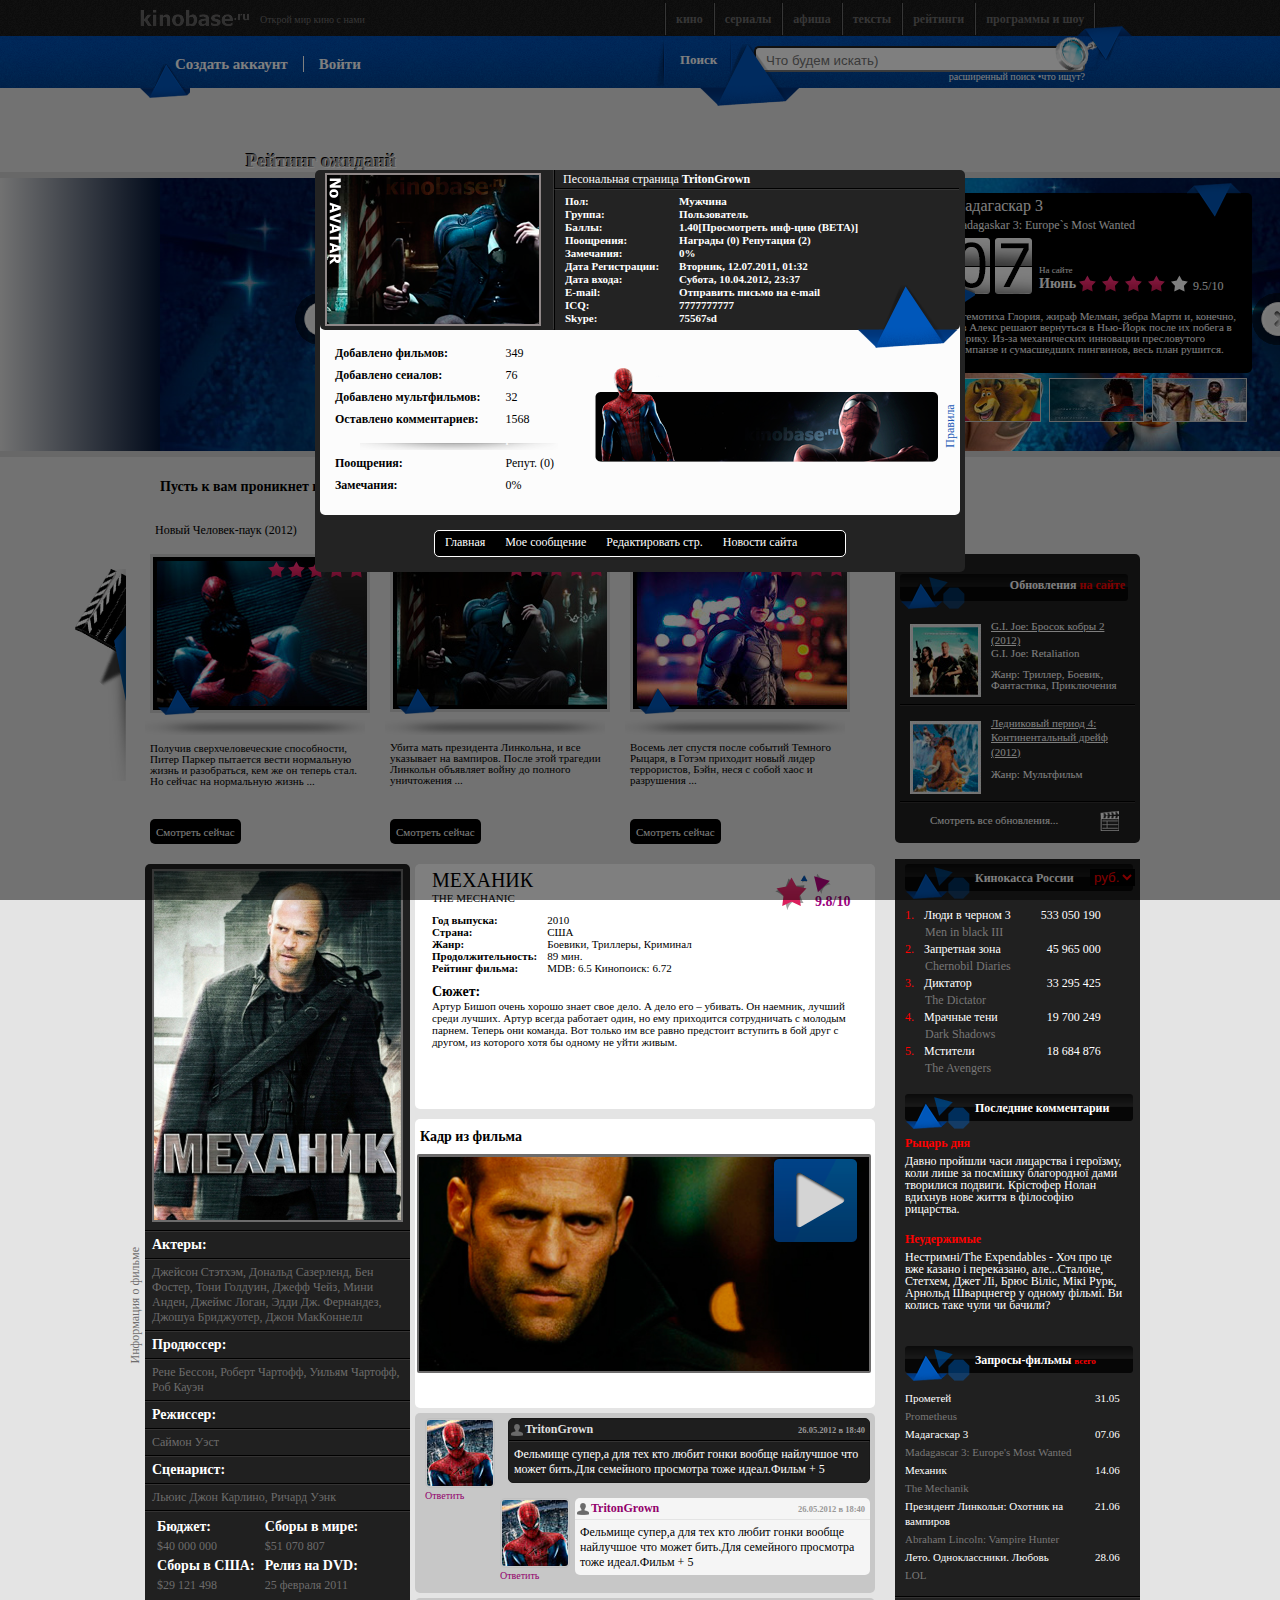
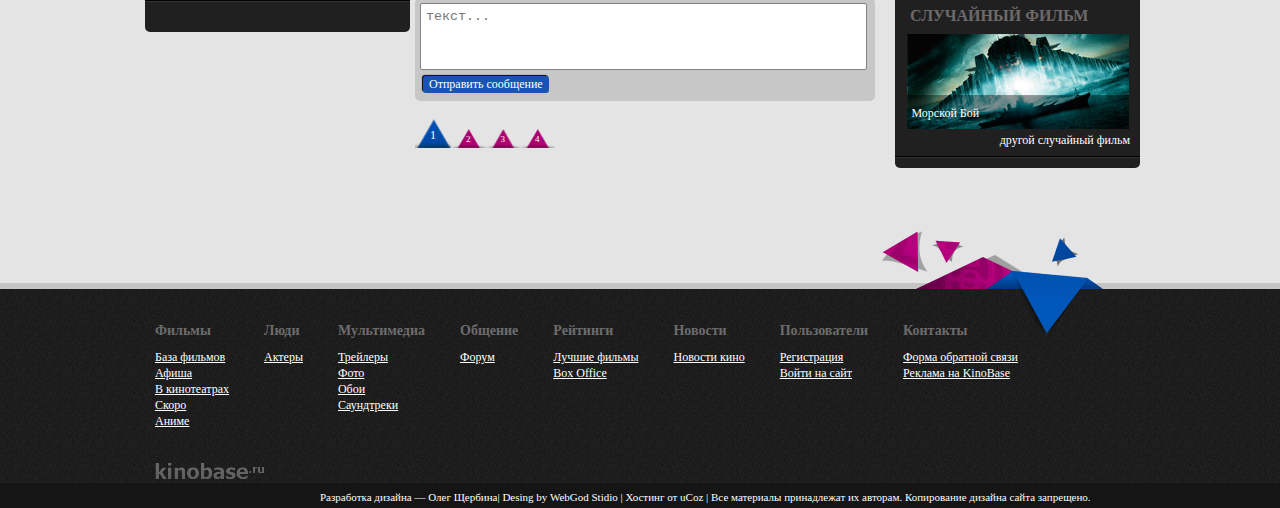
<file: project1/index_profile.html>
<!DOCTYPE html>
<html>
<head>
	<meta charset="UTF-8"/>
	<link rel="stylesheet" href="css/reset.css" type="text/css"/>
	<link rel="stylesheet" href="css/style.css" type="text/css"/>
	<link rel="stylesheet" href="css/slider_style.css" type="text/css"/>
	<link rel="stylesheet" href="css/middle_style.css" type="text/css"/>
	<link rel="stylesheet" href="css/comments_style.css" type="text/css"/>
	<link rel="stylesheet" href="css/nav_style.css" type="text/css"/>
	<link rel="stylesheet" href="css/profile_style.css" type="text/css"/>
	<title>KinoBase</title>
</head>
<body>

<!-- Начало шапки стилизация в style.css-->
	<header>
		<div class="top_head fl-l w100">
			<div class="wrapper">
				<div class="logo gr fl-l">
					<a href="index-a.html" title="KinoBase">
						<img src="images/Head/logo_head_03.png" class="fl-l" alt="KinoBase.ru">
					</a>
					<p class="taho-10">Открой мир кино с нами</p>
				</div>

				<div class="super-menu fl-r gr">
					<ul>
						<li><a href="" title="кино">кино</a></li>
						<li><a href="" title="сериалы">сериалы</a></li>
						<li><a href="" title="афиша">афиша</a></li>
						<li><a href="" title="тексты">тексты</a></li>
						<li><a href="" title="рейтинги">рейтинги</a></li>
						<li><a href="" title="программы и шоу">программы и шоу</a></li>
					</ul>
				</div>
			</div>
		</div>
		<div class="mid_head fl-l w100">
			<div class="wrapper">
				<div class="look_up">
					<div class="arrowBot"></div>
					<div class="arrowMid"></div>
					<div class="arrowTop"></div>
				</div>
				<div class="middle">
					<div class="login fl-l">
						<ul>
							<li>
								<a href="" class="creatNew" title="Создать аккаунт">Создать аккаунт</a>
							</li>
							<li>
								<a href="index_profile.html" class="getIn" title="Войти">Войти</a>
							</li>
						</ul>
					</div>

					<form class="search fl-r">
						<div class="borderLeft fl-l"></div>
						<div class="bordSearch fl-l">
							<label for="searchWin">Поиск</label>
						</div>
						<div class="borderRight fl-l"></div>
						<input type="text" id="searchWin" class="fl-r" name="searchWin" placeholder="Что будем искать)"></input>
						<div class="dopSearch fl-r">
							<a href="" title="что ищут?">что ищут?</a>
							<a href="" title="расширенный поиск">расширенный поиск •</a>
						</div>
					</form>
				</div>	
			</div>
		</div>
		<div class="wrapper">
			<div class="bottomHeader fl-l"><p>Рейтинг ожиданй</p></div>
		</div>
		
	</header>
<!-- Окончание шапки -->
<!-- Основная инфа начало -->
	<content>
<!-- Начало слайдера стилизация slider_style.css -->
		<div class="slider fl-l">
			<div class="sliderCentrat">
				<div class="beforeSlid fl-l"></div>
				<div class="pic fl-l">
					<div class="wrapper">
						<div class="bottomArrow"></div>
						<div class="leftArrow fl-l">
							<a href="#" title="Предыдущий фильм"><img src="images/Slider/slider-button_03.png" alt="prewious"></a>
						</div>
						<div class="rightArrow fl-r">
							<a href="#" title="Следующий фильм"><img src="images/Slider/slider-button_05.png" alt="next"> </a>
						</div>
						
<!-- Описание -->
						<div class="description fl-r">
<!-- Описание фильма -->
							<div class="topDescr fl-l">
								<div class="topDescrArrow"></div>
								<div class="leftDescrArrow"></div>
								
								<h3>Мадагаскар 3</h3>
								<p class="taho-12">Madagaskar 3: Europe`s Most Wanted</p>
								<div class="descrMid">
									<img class="fl-l" src="images/Slider/slider_data_03.png" alt="date">
									<div class="descrRat fl-l">
										<p class="taho-9 ">На сайте</p>
										<div class="rating">
											<ul>
												<li><p class="taho-14 fl-l"> Июнь</p></li>
												<li><img src="images/Slider/slider_star_06.png" alt=""></li>
												<li><img src="images/Slider/slider_star_06.png" alt=""></li>
												<li><img src="images/Slider/slider_star_06.png" alt=""></li>
												<li><img src="images/Slider/slider_star_06.png" alt=""></li>
												<li><img src="images/Slider/slider_star_08.png" alt=""></li>
												<li><p class="taho-12">9.5/10</p></li>
											</ul>
										</div>
									</div>
									<p class="taho-11">Бегемотиха Глория, жираф Мелман, зебра Марти и, конечно, лев Алекс решают вернуться в Нью-Йорк после их побега в Африку. Из-за механических инновации пресловутого шимпанзе и сумасшедших пингвинов, весь план рушится. </p>
								</div>
							</div>
<!-- Описание фильма  -->
<!-- Блок новостей -->
							<div class="buttonsDescr fl-l">
								<ul>
									<li><a href=""><img src="images/Slider/slider-news_04.jpg" alt="Madagaskar 3"></a></li>
									<li><a href=""><img src="images/Slider/slider-news_06.jpg" alt="New spider-man"></a></li>
									<li><a href=""><img src="images/Slider/slider-news_08.jpg" alt="The Last Dictator"></a></li>
								</ul>
							</div>
<!-- Блок новостей окончание -->
						</div>
<!-- Описание  окончание-->
					</div>
				</div>
				<div class="afterSlid fl-l"></div>
			</div>
			
		</div>
<!-- Окончание слайдера -->

<!-- Начало основной информации стилизация в middle_style.css -->
		<div class="main">
<!-- Начало Верхнего блока основной информации -->
			<div class="mainTop fl-l w100">
				<div class="wrapper">
					<h3 class="taho-14">Пусть к вам проникнет наше настроение и останется только хорошее впечатление! <span>Наслаждайтесь просмотр...<span></h3>
					<ul>
						<li>
							<div class="movies">
								<div class="leftMovieArrow"></div>
								<ul>
									<li><p>Новый Человек-паук (2012)</p></li>
									<li>
										<div class="afisha film_1">
											<div class="filmArrow"></div>
											<ul>
												<li><a href=""></a></li>
												<li><a href=""></a></li>
												<li><a href=""></a></li>
												<li><a href=""></a></li>
												<li><a href=""></a></li>
											</ul>
										</div>
									</li>
									<li></li>
									<li>
										<p>Получив сверхчеловеческие способности, Питер Паркер пытается вести нормальную жизнь и разобраться, кем же он теперь стал. Но сейчас на нормальную жизнь ...</p>
									</li>
									<li>
										<input type="button" value="Смотреть сейчас" class="taho-11">
									</li>
								<ul>
							</div>
						</li>
						<li>
							<div class="movies">
								<ul>	
									<li><p>Авраам Линкольн: Охотник на вампиров (2012)</p></li>
									<li>
										<div class="afisha film_2">
											<div class="filmArrow"></div>
											<ul>
												<li><a href=""></a></li>
												<li><a href=""></a></li>
												<li><a href=""></a></li>
												<li><a href=""></a></li>
												<li><a href=""></a></li>
											</ul>
										</div>
									</li>
									<li></li>
									<li>	
											<p>Убита мать президента Линкольна, и все указывает на вампиров. После этой трагедии Линкольн объявляет войну до полного уничтожения ...</p>
									</li>
									<li><input type="button" value="Смотреть сейчас" class="taho-11"></li>
								</ul>	
							</div>
						</li>
						<li>
							<div class="movies">
								<ul>
									<li><p>Темный рыцарь: Возрождение легенды (2012)</p></li>
									<li>
										<div class="afisha film_3">
											<div class="filmArrow"></div>
											<ul>
												<li><a href=""></a></li>
												<li><a href=""></a></li>
												<li><a href=""></a></li>
												<li><a href=""></a></li>
												<li><a href=""></a></li>
											</ul>
										</div>
									</li>
									<li></li>
									<li><p>Восемь лет спустя после событий Темного Рыцаря, в Готэм приходит новый лидер террористов, Бэйн, неся с собой хаос и разрушения ...</p></li>
								</ul>
									<input type="button" value="Смотреть сейчас" class="taho-11">
							</div>
						</li>
<!-- Правая колонка обновлений  -->
						<li>
							<div class="rightRefresh fl-r">
								<ul>
									<li>
										<div class="topFresh">
											<h3>Обновления<span> на сайте</span></h3>
										</div>
									</li>
									<li>
										<img src="images/Main/Top/Screenshots_refresh_07.jpg" class="fl-l" alt="">
										<a href="">G.I. Joe: Бросок кобры 2 (2012)</a>
										<p>G.I. Joe: Retaliation</p>
										<p>Жанр: Триллер, Боевик, Фантастика, Приключения</p>
									</li>
									<li>
										<img src="images/Main/Top/Screenshots_refresh_10.jpg" class="fl-l" alt="">
										<a href="">Ледниковый период 4: Континентальный дрейф (2012)
</a>
										<p>Жанр: Мультфильм</p>
									</li>
									<li><a href="">Смотреть все обновления...</a></li>
								</ul>
							</div>
						</li>
<!-- Правая колонка обновлений  окончание-->
					</ul>
				</div>
			</div>
<!-- Окончание верхнего блока основной информации -->
			<div class="mainCenter fl-l">
<!-- Начало правого навигационного блока стилизация  nav_style.css-->
				<div class="wrapper">
					<div class="rightNav fl-r">
						<ul>
							<li>
								<div class="firstNav">
									<div class="headNav fl-r">
										<h3 class="taho-12 fl-l">Кинокасса России</h3>
										<form action="" class="fl-r">
											<select name="money" id="cash">
												<option selected value="RUB">руб.</option>
												<option value="DOLLAR">дол.</option>
												<option value="BYN">белка</option>
												<option value="EUR">евро</option>
												<option value="Gold" title="Нужно больше золота!">зол.</option>
											</select>
										</form>
									</div>
									<table class="taho-12">
									    <tr>
									        <td>1.</td>
									        <td>Люди в черном 3</td>
									        <td>533 050 190</td>
									    </tr>
									    <tr>
									        <td colspan="3">Men in black III</td>
									    </tr>
									    <tr>
									        <td>2.</td>
									        <td>Запретная зона</td>
									        <td>45 965 000</td>
									    </tr>
									    <tr>
									        <td colspan="3">Chernobil Diaries</td>
									    </tr>
									    <tr>
									        <td>3.</td>
									        <td>Диктатор</td>
									        <td>33 295 425</td>
									    </tr>
									    <tr>
									        <td colspan="3">The Dictator</td>
									    </tr>
									    <tr>
									        <td>4.</td>
									        <td>Мрачные тени</td>
									        <td>19 700 249</td>
									    </tr>
									    <tr>
									        <td colspan="3">Dark Shadows</td>
									    </tr>
									    <tr>
									        <td>5.</td>
									        <td>Мстители</td>
									        <td>18 684 876</td>
									    </tr>
									    <tr>
									        <td colspan="3">The Avengers</td>
									    </tr>
									</table>
								</div>
							</li>

							<li>
								<div class="firstNav">
									<div class="headNav fl-r">
										<h3 class="taho-12 fl-l">Последние комментарии</h3>
									</div>
									<ul>
										<li>
											<a href="">Рыцарь дня</a>
											<p>Давно пройшли часи лицарства і героїзму, коли лише за посмішку благородної дами творилися подвиги. Крістофер Нолан вдихнув нове життя в філософію рицарства.</p>
										</li>
										<li>
											<a href="">Неудержимые</a>
											<p>Нестримні/The Expendables - Хоч про це вже казано і переказано, але...Сталоне, Стетхем, Джет Лі, Брюс Віліс, Мікі Рурк, Арнольд Шварцнегер у одному фільмі. Ви колись таке чули чи бачили? </p>
										</li>
									</ul>
								</div>
							</li>
							<li>
								<div class="lastNav">
									<div class="headNav fl-r">
										<h3 class="taho-12 fl-l">Запросы-фильмы <span>всего</span></h3>
									</div>
									<table class="movieOrder">
									    <tr>
									        <td><a href="">Прометей</a></td>
									        <td rowspan="2">31.05</td>
									    </tr>
									    <tr>
									        <td>Prometheus</td>
									    </tr>
									    <tr>
									        <td><a href="">Мадагаскар 3</a></td>
									        <td rowspan="2">07.06</td>
									    </tr>
									    <tr>
									        <td>Madagascar 3: Europe's Most
 Wanted</td>
									    </tr>
									    <tr>
									        <td><a href="index_comment.html">Механик</a></td>
									        <td rowspan="2">14.06</td>
									    </tr>
									    <tr>
									        <td>The Mechanik</td>
									    </tr>
									    <tr>
									        <td><a href="">Президент Линкольн: Охотник
 на вампиров</a></td>
									        <td rowspan="2">21.06</td>
									    </tr>
									    <tr>
									        <td>Abraham Lincoln: Vampire Hunter</td>
									    </tr>
									    <tr>
									        <td><a href="">Лето. Одноклассники. Любовь</a></td>
									        <td rowspan="2">28.06</td>
									    </tr>
									    <tr>
									        <td>LOL</td>
									    </tr>
									</table>
								</div>
							</li>
							<li>
								<div class="randomMov fl-r">
									<h3>случайный фильм</h3>
									<div class="Movie">
										<a href="">Морской Бой</a>
									</div>
									<a href="" class="fl-r">другой случайный фильм</a>
								</div>
							</li>
							<li class="lastHoupe"></li>
						</ul>
					</div>
<!-- Окончание навигации -->
<!-- Начало комментария стилизация comments_style.css -->
		<div class="centerComment fl-l">			
<!-- Начало левой части комментария -->
			<div class="leftComment fl-l">
				<ul>
					<li><img src="images/Main/Comments/Comment_images_06.jpg" alt="The Mechanic"></li>
					<li><h3>Актеры:</h3></li>
					<li><p>Джейсон Стэтхэм, Дональд Сазерленд, Бен Фостер, Тони Голдуин, Джефф Чейз, Мини Анден, Джеймс Логан, Эдди Дж. Фернандез, Джошуа Бриджуотер, Джон МакКоннелл</p></li>
					<li><h3>Продюссер:</h3></li>
					<li><p>Рене Бессон, Роберт Чартофф, Уильям Чартофф, Роб Кауэн</p></li>
					<li><h3>Режиссер:</h3></li>
					<li><p>Саймон Уэст</p></li>
					<li><h3>Сценарист:</h3></li>
					<li><p>Льюис Джон Карлино, Ричард Уэнк</p></li>
					<li>
						<h3></h3>
						<table>
							<tr>
								<td><h3>Бюджет:</h3></td>
								<td><h3>Сборы в мире:</h3></td>
							</tr>
							<tr>
								<td><p>$40 000 000</p></td>
								<td><p>$51 070 807</p></td>
							</tr>
							<tr>
								<td><h3>Сборы в США:</h3></td>
								<td><h3>Релиз на DVD:</h3></td>
							</tr>
							<tr>
								<td><p>$29 121 498</p></td>
								<td><p>25 февраля 2011</p></td>
							</tr>
						</table>
					</li>
					<li></li>
				</ul>
				<div class="leftInfo">
					<p>Информация о фильме</p>
				</div>
			</div>						
<!-- Окончание левой части комментария -->
<!-- Начало правой части комментария -->
			<div class="rightComment fl-l">
				<div class="topComment fl-l">
					<h3>МЕХАНИК</h3>
					<p>THE MECHANIC</p>
					<table>
						<tr>
							<td><h3>Год выпуска:</h3></td>
							<td><p>2010</p></td>
						</tr>
						<tr>
							<td><h3>Страна:</h3></td>
							<td><p>США</p></td>
						</tr>
						<tr>
							<td><h3>Жанр:</h3></td>
							<td><p>Боевики, Триллеры, Криминал</p></td>
						</tr>
						<tr>
							<td><h3>Продолжительность:</h3></td>
							<td><p>89 мин.</p></td>
						</tr>
						<tr>
							<td><h3>Рейтинг фильма:</h3></td>
							<td><p>MDB: 6.5 Кинопоиск: 6.72</p></td>
						</tr>
					</table>
					<h3>Сюжет:</h3>
					<p>Артур Бишоп очень хорошо знает свое дело. А дело его – убивать. Он наемник, лучший среди лучших. Артур всегда работает один, но ему приходится сотрудничать с молодым парнем. Теперь они команда. Вот только им все равно предстоит вступить в бой друг с другом, из которого хотя бы одному не уйти живым.</p>
					<div class="mark">
						<p>9.8/10</p>
					</div>
				</div>
				
<!-- Спросить у Ивана -->
				<div class="middleComment fl-l">
					<p>Кадр из фильма</p>
						<iframe srcdoc="" 
						width="100%"
						height="250px"
						frameborder="0"
						name="john"
					> </iframe>
					<img src="images/Main/Comments/Comment_images_10.jpg" width="450px" alt="The Mechanic">
					<a href="https://youtu.be/n7LdOi0MMqQ" target="john" title="Play movie"></a>		
				</div>

				<div class="botComment fl-l">
					<div class="firstComment">
						<div class="leftPartComment fl-l">
							<a href="index_profile.html"><img src="images/Main/Comments/Comment_images_23.jpg" alt="TritonGrown"></a>
							<a href=""> Ответить</a>
						</div>
						<div class="topPartComment fl-r">
							<a href="index_profile.html">TritonGrown <p>26.05.2012 в 18:40</p></a>
							<p>Фельмище супер,а для тех кто любит гонки вообще найлучшое что может бить.Для семейного просмотра тоже идеал.Фильм + 5</p>
						</div>
					</div>

					<div class="secondComment fl-r">
						<div class="leftPartComment fl-l">
							<a href="index_profile.html"><img src="images/Main/Comments/Comment_images_23.jpg" alt="TritonGrown"></a>
							<a href=""> Ответить</a>
						</div>
						<div class="Comment fl-r">
							<a href="index_profile.html">TritonGrown <p>26.05.2012 в 18:40</p></a>
							<p>Фельмище супер,а для тех кто любит гонки вообще найлучшое что может бить.Для семейного просмотра тоже идеал.Фильм + 5</p>
						</div>
					</div>
				</div>						
				
				<form action="">
					<textarea rows="3" cols="51" name="text" placeholder="текст..."></textarea>
					<input type="button" value="Отправить сообщение">
				</form>

				<div class="pageNumber fl-l">
					<ul class="fl-l">
						<li><a href="" title="Вы на этой странице">1</a></li>
						<li><a href="" title="Перейти на 2">2</a></li>
						<li><a href="" title="Перейти на 3">3</a></li>
						<li><a href="" title="Перейти на 4">4</a></li>
					</ul>
				</div>
			</div>						
<!-- Окончание правой части комментария -->
<!-- Окончание центральной части комментария -->
		</div>
	</div>
<!-- Окончание комментария -->
	</content>
<!-- Основная инфа окончание -->
<!-- Начало подвала стилизация в style.css -->
	<footer>
					
		<div class="wrapper arrowPositioner">
			<div class="footArrows"></div>
			<div class="fl-l">
				<h3>Фильмы</h3>
				<ul>
					<li><a href="" title="База фильмов">База фильмов</a></li>
					<li><a href="" title="Афиша">Афиша</a></li>
					<li><a href="" title="В кинотеатрах">В кинотеатрах</a></li>
					<li><a href="" title="Скоро">Скоро</a></li>
					<li><a href="" title="Аниме">Аниме</a></li>
				</ul>
			</div>

			<div class="fl-l">
				<h3>Люди</h3>
				<ul>
					<li><a href="" title="Актеры">Актеры</a></li>
				</ul>
			</div>

			<div class="fl-l">
				<h3>Мультимедиа</h3>
				<ul>
					<li><a href="" title="Трейлеры">Трейлеры</a></li>
					<li><a href="" title="Фото">Фото</a></li>
					<li><a href="" title="Обои">Обои</a></li>
					<li><a href="" title="Саундтреки">Саундтреки</a></li>
				</ul>
			</div>

			<div class="fl-l">
				<h3>Общение</h3>
				<ul>
					<li><a href="" title="Форум">Форум</a></li>
				</ul>
			</div>

			<div class="fl-l">
				<h3>Рейтинги</h3>
				<ul>
					<li><a href="" title="Лучшие фильмы">Лучшие фильмы</a></li>
					<li><a href="" title="Box Office">Box Office</a></li>
				</ul>
			</div>

			<div class="fl-l">
				<h3>Новости</h3>
				<ul>
					<li><a href="" title="Новости кино">Новости кино</a></li>
				</ul>
			</div>
			<div class="fl-l">
				<h3>Пользователи</h3>
				<ul>
					<li><a href="" title="Регистрация">Регистрация</a></li>
					<li><a href="" title="Войти на сайт">Войти на сайт</a></li>
				</ul>
			</div>

			<div class="fl-l">
				<h3>Контакты</h3>
				<ul>
					<li><a href="" title="Форма обратной связи">Форма обратной связи</a></li>
					<li><a href="" title="Реклама на KinoBase">Реклама на KinoBase</a></li>
				</ul>
			</div>
			
			<div class="footLogo">
				<a href="#"><img src="images/Head/logo_head_03.png" alt="logo" title="KinoBase"></a>
			</div>
		</div>
		
		<div class="botBorder">
			<p><em>Разработка дизайна — Олег Щербина| Desing by WebGod Stidio  |  Хостинг от uCoz | Все материалы принадлежат их авторам. Копирование дизайна сайта запрещено.</em></p>
		</div>

	</footer>	
<!-- Окончание подвала -->

	<!-- Начало профиля стилизация profile_style.css -->
	<div class="modaleWindow">
		<div class="borderProf">
			<div class="profile">
				<div class="blackMamba">
					<div class="topProfile">
						<div class="avatar fl-l"><img src="images/profile/avatar_03.png" alt="avatar"></div>
						<div class="rightProfile fl-l">
							<div class="userProfile taho-12">
								<h3>Песональная страница <span>TritonGrown</span></h3>
							</div>
							<div class="userData taho-11">
								<table>
									<tr>
										<td><span>Пол:</span></td>
										<td>Мужчина</td>
									</tr>
									<tr>
										<td><span>Группа:</span></td>
										<td>Пользователь</td>
									</tr>
									<tr>
										<td><span>Баллы:</span></td>
										<td><a>1.40[Просмотреть инф-цию (BETA)]</a></td>
									</tr>
									<tr>
										<td><span>Поощрения:</span></td>
										<td>Награды (0) Репутация (2) </td>
									</tr>
									<tr>
										<td><span>Замечания:</span></td>
										<td>0%</td>
									</tr>
									<tr>
										<td><span>Дата Регистрации:</span></td>
										<td>Вторник, 12.07.2011, 01:32</td>
									</tr>
									<tr>
										<td><span>Дата входа:</span></td>
										<td>Субота, 10.04.2012, 23:37</td>
									</tr>
									<tr>
										<td><span>E-mail:</span></td>
										<td><a>Отправить письмо на e-mail</a></td>
									</tr>
									<tr>
										<td><span>ICQ:</span></td>
										<td>7777777777</td>
									</tr>
									<tr>
										<td><span>Skype:</span></td>
										<td>75567sd</td>
									</tr>
								</table>
							</div>
							<div class="arrowProfile"></div>
						</div>
					</div>
					<div class="bottomProfile">
						<div class="midProfile">
							<div class="infoProfile fl-l taho-12">
								<table>
									<tr>
										<td><span>Добавлено фильмов:</span></td>
										<td>349</td>
									</tr>
									<tr>
										<td><span>Добавлено сеиалов:</span></td>
										<td>76</td>
									</tr>
									<tr>
										<td><span>Добавлено мультфильмов:</span></td>
										<td>32</td>
									</tr>
									<tr>
										<td><span>Оставлено комментариев:</span></td>
										<td>1568</td>
									</tr>
									<tr>
										<td> <span>.</span> </td>
										<td> <span>.</span> </td>
									</tr>
									<tr>
										<td><span>Поощрения:</span></td>
										<td>Репут. (0) </td>
									</tr>
									<tr>
										<td><span>Замечания:</span></td>
										<td>0%</td>
									</tr>
								</table>
							</div>
							<div class="arrowMidProfile"></div>
							<div class="rightRule taho-12"><a href="#" title="правила">Правила</a></div>
						</div>		
					</div>
				</div>
				<div class="profileMenu w100 taho-12">
					<ul>
						<li><a href="index.html" title="Главная">Главная</a></li>
						<li><a href="index-a.html" title="Мое сообщение">Мое сообщение</a></li>
						<li><a href="index-a.html" title="Редактировать стр.">Редактировать стр.</a></li>
						<li><a href="index-a.html" title="Новости сайта">Новости сайта</a></li>
					</ul>
				</div>	
			</div>
		</div>
	</div>
	<!-- Окончание профиля -->
</body>
</html>
</file>
<file: css/style.css>
html {
	background-color: #000;
}

a {
	text-decoration: none; 
	font-family: alien;
	color: #fff;
}

@font-face {
	font-family: alien;
	src: url(../fonts/x-files.ttf);
}

.fl-l {
	float: left;
}

.fl-r {
	float: right;
}

.wrapper {
	width: 1024px;
	min-height: 400px;
	margin: 0 auto;
	color: #fff;
}

.pers {
	width: inherit;
	margin: 10px 0 10px 30px;
	padding: 0 15px;
	
	font-family: alien;
	text-align: center;
	text-transform: uppercase;
	letter-spacing: 1.1em;
	font-size: 1.6em;
	font-weight: bold;
}

.nav_bar {
	margin: 150px 15px;
	font-family: alien;
	position: relative;
}

.nav_bar > input {
	display: none;
}

.nav_bar p {
	padding: 5px 5px 0 0;
	text-align: right;
	font-size: 1em;
} 

.nav_bar > input + label:hover {
	cursor: pointer;
}

.nav_bar>section {
	display: none;
	top: -100px;
	right: 255px;
}

.nav_bar>input:nth-of-type(1):checked ~ section:nth-of-type(1),
.nav_bar>input:nth-of-type(2):checked ~ section:nth-of-type(2),
.nav_bar>input:nth-of-type(3):checked ~ section:nth-of-type(3),
.nav_bar>input:nth-of-type(4):checked ~ section:nth-of-type(4),
.nav_bar>input:nth-of-type(5):checked ~ section:nth-of-type(5),
.nav_bar>input:nth-of-type(6):checked ~ section:nth-of-type(6),
.nav_bar>input:nth-of-type(7):checked ~ section:nth-of-type(7) {
	display: block;
}

/* ____________________________________________________________ */

.website {
	width:35vmax;
	height: 100%;
	margin: 50px 0;
	position: absolute;
}

.website dl,
.website ul{
	font-family: alien;
}

.website dt{
	font-size: 1.3em;
	text-transform: uppercase;
	font-weight: bold;
	margin: 5px 0;
	line-height: 2.5;
}

.website dd,
.website li{
	font-size: 1.0em;
	letter-spacing: 0.045em;
	margin: 0 0 20px 35px;
	text-align: justify;
	line-height: 1.5;
}

.website i{
	text-decoration: none;
	text-transform: uppercase;
}

.website h3{
	font-family: alien;
	text-align: center;
	font-size: 35px;
	margin-bottom: 25px;
	text-transform: uppercase;
}

.website>h3{
	transform: rotate(270deg);
	position: absolute;
	bottom: -50px;
	right: 34vmax;
	width: 27vmax;
}
</file>
<file: project1/css/style.css>
.website {
	position: fixed;
	top: 0;
	right: 0;
	bottom: 0;
	left: 0;
	padding: 10% 24%;
	background: rgba(0, 0, 0, 0.5);
	z-index: 999;
}

.btn-close {
	position: fixed;
	top: 0;
	right: 0;
}

.btn-close a{
	display: block;
	width: 140px;
	height: 140px;
	background: url(../Images/website/video-close-btn.png) 20px -20px no-repeat;
}
/*Модальное окно*/

.fl-l {
	float: left;
}

.fl-r {
	float: right;
}

.gr {
	color: #6d6c6c;
}

.taho-11 {
	font-family: Tahoma;
	font-size: 11px;
}

.taho-9 {
	font-family: Tahoma;
	font-size: 9px;
}

.taho-10 {
	font-family: Tahoma;
	font-size: 10px;
}

.taho-12 {
	font-family: Tahoma;
	font-size: 12px;
}

.taho-13 {
	font-family: Tahoma;
	font-size: 13px;
}

.taho-14 {
	font-family: Tahoma;
	font-size: 14px;
	font-weight: bold;
}

.taho-15 {
	font-family: Tahoma;
	font-size: 15px;
}

.bl {
	color: black;
}

.w100 {
	width: 100%;
	margin: 0 auto;
}

.wrapper {
	width: 1000px;
	margin: 0 auto;
}

/*Заготовки*/

body {
	background: #e4e4e4;
}

.top_head{
	min-height: 36px;
	background: url(../images/Head/head_top_02.png) repeat-x;
}

.logo {
	width: 240px;
	height: inherit;
	padding: 10px 0 0 0;
}

.logo p{
	width: 120px;
	float: left;
	padding: 5px 0 0 10px;
}

.super-menu {
	height: inherit;
	width: 476px;
}

.super-menu li{
	float: left;
	border-left: solid 1px #141414;
	padding: 10px 0px;
}

.super-menu li:last-child{
	border-right: solid 1px #141414;
}

.super-menu a{
	color: #6d6c6c;
	font-family: Tahoma;
	font-size: 12px;
	font-weight: bold;
	padding: 9px 10px;
	text-decoration: none;
	border-left: solid 1px #6d6c6c;
}

.super-menu a[title="программы и шоу"]{
	border-right: solid 1px #6d6c6c;
}

.mid_head{
	min-height: 52px;
	background: url(../images/Head/mid_head_03.png) repeat-x;
	position: relative;
}

.look_up{
	width: 1000px;
	position: relative;
}

.arrowBot {
	width: 50px;
	min-height: 34px;
	background: url(../images/Head/arrows_09.png) no-repeat;
	position: absolute;
	z-index: 1;
	top: 28px;
}

.arrowMid {
	width: 99px;
	min-height: 62px;
	background: url(../images/Head/arrows_06.png) no-repeat;
	position: absolute;
	z-index: 1;
	top: 8px;
	left: 560px;
}

.arrowTop {
	width: 77px;
	min-height: 45px;
	background: url(../images/Head/arrows_03.png) no-repeat;
	position: absolute;
	z-index: 1;
	top: -10px;
	left: 915px;
}


.login {
	width: 245px;
	min-height: inherit;
	padding: 20px;
}

.login li{
	float: left;
	padding: 0 15px;
}

.login li+li{
	border-left: solid 1px white;
}

.login a{
	text-decoration: none;
	font-family: Tahoma;
	font-size: 15px;
	font-weight: bold;
	color: white;
}

.middle {
	position: relative;
	z-index: 0;
}

.search{
	width: 430px;
	padding: 10px 55px;
}

.search input{
	width: 317px;
	min-height: 20px;
	border-radius: 5px;
	padding: 2px 0 0 10px;
}

.bordSearch {
	width: 60px;
	min-height: 50px;
	padding-top: 5px;
}

.search label{
	margin: 5px 10px;
	color: white;
	font-family: tahoma;
	font-size: 13px;
	font-weight: bold;
}

.borderLeft{
	width: 15px;
	min-height: 50px;
	background: url(../images/Head/search-bord_03.png) no-repeat;
	margin-top: -10px;
}

.borderRight{
	width: 15px;
	min-height: 50px;
	background: url(../images/Head/search-bord_05.png) no-repeat;
	margin-top: -10px;
}

.dopSearch{
	width: 265px;
	min-height: 25px;
}

.dopSearch a{
	color: white;
	font-family: Tahoma;
	font-size: 10px;
	text-decoration:  none;
	float: right;
}

.bottomHeader {
	width: 100%;
	padding: 40px 0 2px 106px;
}

.bottomHeader p{
	color: #a8a6a6;
	font-family: Tahoma;
	font-size: 19px;
	font-weight: bold;
	text-shadow: 1px 1px 0 white, -1px -1px 0 black;
}
/*Header end*/

content {
	width: 100%;
	min-height: 480px;
	float: left;
}

/* Footer begin*/

footer{
	min-height: 180px;
	position: relative;
	z-index: 2;
	background: url(../images/Head/head_top_02.png);
	clear: both;
	border-top: solid 6px #c5c5c5;
	border-bottom: solid 25px #151515;
}


.arrowPositioner{
	position: relative;
}

.footArrows{
	width: 224px;
	min-height: 100px;
	position: absolute;
	z-index: 2;
	right: 0px;
	top: -58px;
	background: url(../images/Head/foot_arrows_03.png) no-repeat; 
}

footer .wrapper div {
	padding: 35px 20px 0 15px;
	color: white;
}

footer .wrapper h3{
	color: #6d6c6c;
	font-family: Tahoma;
	font-size: 14px;
	font-weight: bold;
	margin-bottom: 10px;
}

footer .wrapper a{
	color: white;
	font-family: Tahoma;
	font-size: 12px;
}

.footLogo{
	clear: both;
}

.botBorder {
	font-family: Tahoma;
	font-size: 11px;
	color: #fff;
	position: absolute;
	bottom: -20px;
	left: 25%;
}
/* Footer end*/
</file>
<file: project1/css/slider_style.css>
.slider {
	width: inherit;
	min-height: 270px;
	border-top: solid 6px #d0d0d0;
	border-bottom: solid 6px #d0d0d0;

}

.pic {
	width: 80%;
	min-height: 273px;
	background: url(../images/Slider/picture_02.jpg) no-repeat;
	margin: 0 auto;
}

.beforeSlid{
	min-height: 273px;
	width: 10%;
	background: linear-gradient(to left, #031535, #e4e4e4);
	
}

.afterSlid{
	min-height: 273px;
	width: 10%;
	background: linear-gradient(to right, #031535, #e4e4e4);
	margin-left: -5px;
}

.sliderCentrat{
	height: 270px;
	width: 1600px;
	margin: 0 auto;
}

.leftArrow {
	width: 53px;
	min-height: 53px;
	margin: 115px 0px 0 -5px;
}

.rightArrow {
	width: 53px;
	min-height: 53px;
	margin: 115px -5px 0 0;
}

.description{
	width: 306px;
	min-height: 250px;
	position: relative;
}

.topDescr{
	width: 296px;
	min-height: 170px;
	background: black;
	border-radius: 5px;
	margin-top: 15px;
	padding: 5px;
}

.topDescrArrow{
	width: 55px;
	min-height: 35px;
	position: absolute;
	background: url(../images/Slider/slider-arrows_03.png) no-repeat;
	top: 5px;
	right: 10px;
}

.leftDescrArrow{
	width: 40px;
	min-height: 66px;
	position: absolute;
	left: -11px;
	top: 35%;
	background: url(../images/Slider/slider-arrows_07.png) no-repeat;
}

.topDescr h3,
.topDescr p{
	color: white;
	font-family: Tahoma;
}

.topDescr p{padding: 5px 0;}

.descrMid li{
	float: left;
	padding: 0 2px;
	padding-bottom: 0;
}

.descrRat{
	width: 205px;
	margin: 25px 0px 15px 5px;
}

.descrRat p:first-child{padding: 5px 5px 0 0;}

.descrRat li:first-child,
.descrRat li:first-child p
 {
	padding: 1px 0 0 0;
}

.buttonsDescr li{
	height: 42px;
	float:left;
	border: solid 1px #cccccc;
	margin: 5px 5px 0 0;
}

.buttonsDescr li+li{margin-left: 3px;}

.buttonsDescr li:last-child{
	padding-right: 0px;
	float:right;
}

.pic .wrapper {position: relative;}

.pic .wrapper .bottomArrow{
	width: 152px;
	height: 49px;
	position: absolute;
	background: url(../images/Slider/slider-arrows_11.png) no-repeat;
	bottom: -287px;
	left: 90px;
}
</file>
<file: project1/css/middle_style.css>
.mainTop h3{
	font-weight: bold;
	padding: 20px;
}

.mainTop span{
	font-size: 17px;
}

.movies{
	width: 220px;
	float: left;
	padding: 5px;
	min-height: 325px;
	background: url(../images/Main/Top/shadow-movies_03.png) 0px 205px no-repeat;
	margin: 0px 5px;
	position: relative;
}

.movies li:nth-child(2){ padding-bottom: 30px; }

.afisha{
	min-height: 153px;
	position: relative;
	border: 3px solid #cccccc;
}

.afisha a{
	padding: 10px;
	background: url(../images/Slider/slider_star_06.png) no-repeat;
}

.afisha a:hover{background: url(../images/Slider/slider_star_08.png) no-repeat;}

.film_1{
	background: url(../images/Main/Top/screenshot_06.jpg) no-repeat;
	margin-top: 13px;
}

.film_2{background: url(../images/Main/Top/screenshot_08.jpg) no-repeat;}

.film_3{background: url(../images/Main/Top/screenshot_03.jpg) no-repeat;}

.afisha li{	
	float: right;
	margin-top: 15px;
}

.movies li:first-child p{
	padding: 5px;
	font-family: Tahoma;
	font-size: 12px;
}

.movies li:nth-child(4) p{
	font-family: tahoma;
	font-size: 11px;
}

.movies input{
	min-height: 25px;
	color: white;
	background-color: black;
	border-radius: 5px;
	border: 0;
	cursor: pointer;
	position: absolute;
	bottom: 5px;
	left: 5px;
}

.filmArrow{
	position: absolute;
	background: url(../images/Main/Top/screen_Arrow_14.png) no-repeat;
	width: 41px;
	min-height: 26px;
	bottom: -5px;
	left: 5px;
}

.leftMovieArrow{
	position: absolute;
	background: url(../images/Main/Top/arrow-top-cont_11.png) no-repeat;
	width: 51px;
	min-height: 212px;
	top: 55px;
	left: -70px;
}

/*правая колонка обновлений*/

.rightRefresh{
	width: 235px;
	min-height: 260px;
	padding: 5px;
	background: #202020;
	border-radius: 5px;
	color: white;
	font-family: Tahoma;
	font-size: 11px;
	margin-top: 40px;
}

.topFresh {
	width: 235px;
	min-height: 40px;
	background: url(../images/Main/Top/refresh_Arrow_03.png) 0px 5px no-repeat;
	/* margin: 5px 0 10px 0; */
}

.topFresh h3{
	float: right;
	padding: 10px 10px 0 0;
	color: white;
	font-size: 12px;
	font-weight: bold;
}

.topFresh span{
	color:red;
	font-size: 12px;
	font-weight: bold;
}

.rightRefresh img{
	margin: 5px 10px 5px 10px;  
}

.rightRefresh a{
	color: white;
	font-family: Tahoma;
	font-size: 11px;
	line-height: 1.3em;
}

.rightRefresh li{
	padding: 10px 0;
}

.rightRefresh li:first-child{
	height: 30px;
}

.rightRefresh li+li{
	border-bottom: solid 1px black;
	border-top: solid 1px #343333;
	min-height: 75px;
}
.rightRefresh li:last-child{
	min-height: 15px;
	border-bottom: 0px;
	background: url(../images/Main/Top/refresh_Arrow_17.png) 200px center no-repeat;
	padding-left: 15px;
}

.rightRefresh li:last-child a{
	text-decoration: none;
	padding: 0 30px 15px 15px;
}
.rightRefresh li:nth-child(2){
	border-top: 0px;
}

.rightRefresh p+p,
.rightRefresh li:nth-child(3) a+p{
	padding-top: 10px;
}
/*правая колонка обновлений*/
/*левая часть основной информации*/

.topLeft{
	width: 390px;
	min-height: 305px;
	border-radius: 5px;
	background: #202020;
	padding: 5px 0px;
}

.topLeft h3{
	color: #6d6c6c;
	font-family: Tahoma;
	font-size: 14px;
	font-weight: bold;
	padding: 5px;
}

.leftHead,
.rightHead{
	width: 195px;
	color: white;
	padding-bottom: 5px;
	border-bottom: 1px solid black;
	border-top: 1px solid black;
}

.socialLeft {	width:390px;}

.socialLeft,
.leftHead h3,
.rightHead h3,
.rateLeft h3,
.rateLeft table{
	border-bottom: 1px solid black;
	border-top: 1px solid #343333;
}

.leftHead ul,
.rightHead ul{
	border-top: 1px solid #343333;
	padding: 0px 5px;
}

.leftHead li,
.rightHead li{
	color: white;
	font: 12px Tahoma ;
}

.rateLeft  td{
	padding: 2px 0 0 5px;
	font: 11px Tahoma;
	color: #908d8d;
	vertical-align: middle;
}

.rateLeft td:first-child{
	color: red;
}

.rateLeft td:last-child{
	color: white;

}

.socialNet li{
	float: left;
	margin-top: 5px;
}

.socialNet li a{
	margin-left: 5px;
	padding: 3px 13px;
	border-radius: 3px;
	background: url(../images/Main/Center/social_07.png) no-repeat;
}

.socialNet{
	width: 380px;
	padding: 10px 5px 0 5px;
	min-height: 10px;
	float: left;
	border-top: 1px solid #343333;
}

.socialNet li:nth-child(2) a{background: url(../images/Main/Center/social_07.png) -30px 0px no-repeat;}

.socialNet li:nth-child(3) a{background: url(../images/Main/Center/social_07.png) -60px 0px no-repeat;}

.socialNet li:nth-child(4) a{background: url(../images/Main/Center/social_07.png) -90px 0px no-repeat;}

.socialNet li:nth-child(5) a{background: url(../images/Main/Center/social_07.png) -120px 0px no-repeat;}

.socialNet li:nth-child(6) a{background: url(../images/Main/Center/social_07.png) -150px 0px no-repeat;}

.socialNet li:nth-child(7) a{background: url(../images/Main/Center/social_07.png) -180px 0px no-repeat;}

.socialNet li:nth-child(8) a{background: url(../images/Main/Center/social_07.png) -210px 0px no-repeat;}

.socialNet li:nth-child(9) a{background: url(../images/Main/Center/social_07.png) -240px 0px no-repeat;}

.socialNet li:nth-child(10) a{background: url(../images/Main/Center/social_07.png) -240px 0px no-repeat;}

.midLeft{
	width: 390px;
	min-height: 245px;
	border-radius: 0 0 5px 5px;
	background: #202020;
	padding: 5px 0px;
	margin-top: 20px;
	color: white;
}

.midLeft div+div {
	border-bottom: 1px solid black;
	border-top: 1px solid #343333;
}

.midLeft div:last-child{border-bottom: 0px;}

.midLeft div:nth-child(2) {border-top: 0px;}

.headMid,
.headBot{
	width: 380px;
	min-height: 30px;
	background: url(../images/Main/Center/Arrows_center_cont_13.png) 5px center no-repeat;
	margin: 10px auto;
	padding: 3px 70px;
}

.headMid h3,
.headBot h3{font: 14px Tahoma;}

.headMid span{
	color: #3771c8;
	font-size: 12px;
}

.descriptMid {
	font:11px Tahoma;
	padding: 10px 5px;
}

.imgMid{padding: 5px;}

.botMid {
	padding: 5px;
	font: 11px Tahoma;
}

.botMid p{	float: left;}

.botMid p+p{float: right;}

.headBot span{color: white; font-size: 12px;}

.pageNumber { margin-top: 25px; }

.pageNumber li{	float: left;}

.pageNumber a{	
	padding: 10px 15px;
	text-decoration: none;
	color: white;
	font-family: Tahoma;
}

.pageNumber li:first-child a{ 
	background: url(../images/Main/Center/Triangles_bot_03.png) center 1px no-repeat; 
	font-size: 12px;
}

.pageNumber li+li a{ 
	background: url(../images/Main/Center/Triangles_bot_06.png) center 5px no-repeat;
	font-size: 9px; 
}

.pageNumber li+li{ padding-top: 3px; }
/*левая часть основной информации*/
/*правая часть основной инфы*/

.rightCont{
	width: 343px;
	min-height: 800px;
	background-color: #f3f3f3;
	margin-left: 12px;
	border-radius: 5px 0 0 5px;
	padding: 5px;
}


.rightCont img{
	float: left;
	padding: 3px;
	border: 1px solid #cdcdcd;
	border-radius: 3px;
	margin: 5px 10px 5px 0px;
}

.rightCont h3{
	margin: 5px;
	font-size: 14px;
	font-weight: bold;
	font-family: Tahoma;
}

.rightCont img~h3,
.centerNews h3, 
.rightCont p {
	font-family: Tahoma;
	font-size: 12px;
	margin: 10px 0;
}

.rightContTop a,
.rightContBot a{
	text-decoration: none;
	color: black;
	padding: 10px 0;
}

.rightTopShad{
	width: inherit;
	min-height: 15px;
	background: url(../images/Main/Center/right_top_shadow_09.png) center 0px  no-repeat; 
	margin: 5px 0;
}

.rightCont li{ 
	display: inline-block;
	padding: 0px 5px;
	font-family: Tahoma;
	font-size: 14px;
}

.rightCont li:first-child{ 	
	border-right: 1px solid black;
	font-weight: bold;
}

.rightCont li>a,
.rightCont p>a
 {
	text-decoration: none;
	color: #1a58b6;
}

.rightCont ul+p{
	margin-top: 20px;
	float: left;
}

.centerNews {	padding-top: 15px;}

.centerNews p+p{
	color: #a2a2a2;
	font-size: 10px;
	float: left;
	margin: 0px;
	margin-right: 85px;
}

.centerNews input{
	float: right;
	background-color: black;
	color: white;
	font-family: tahoma;
	font-weight: bold;
	border: 0px;
	border-radius: 5px;
	padding: 3px 7px;
	margin:-15px 10px 10px 0px;
	cursor: pointer;
}
/*правая часть основной инфы*/
</file>
<file: project1/css/comments_style.css>
.leftComment {
	width: 265px;
	min-height: 768px;
	margin: 5px;
	background: #202020;
	border-radius: 5px;
	position: relative;
}

.leftComment h3{
	font: 14px Tahoma;
	font-weight: bold;
	color: white;
}

.leftComment p{
	font: 12px Tahoma;
	color: #6d6c6c;
}

.leftComment img{
	border: 2px solid #6d6c6c;
}

.leftComment li{	padding: 5px 7px;}

.leftComment li:first-child{ border-bottom: 1px solid black;}

.leftComment li+li{
	border-bottom: 1px solid black;
	border-top: 1px solid #343333;
}

.leftComment li:last-child{ border-bottom: 0px;}

.leftComment td{ padding: 2px 5px; }

.leftInfo{ 
	position: absolute;
	width: 170px;
	min-height: 15px;
	left: -95px;
	top: 53%;
	transform: rotate(-90deg);
}

.rightComment{
	width: 470px;
	min-height: 768px;
}

.topComment,
.middleComment {
	width: 418px;
	min-height: 240px;
	background-color: white;
	border-radius: 5px;
	margin-bottom: 5px;
	padding: 5px 25px 0 17px;
	position: relative;
	margin-top: 5px;
}

.topComment h3{
	font: 11px Tahoma;
	color: black;
	font-weight: bold;
}

.topComment>h3:first-of-type{ 
	text-transform: uppercase; 
	font-size: 20px;
	font-weight: normal;
}

.topComment table h3{	
	font: 11px Tahoma;
	font-weight: bold;
}

.topComment table+h3{ font-size: 14px;}

.topComment p{
	font: 11px Tahoma;
	color: black;
}

.topComment table{	margin: 10px 0;}

.topComment tr{ padding: 5px 0; }

.topComment td:nth-child(2){ padding-left: 10px; }

.mark{
	width: 90px;
	min-height: 35px;
	position: absolute;
	background: url(../images/Main/Comments/Arrows_comment_03.png) no-repeat;
	top: 10px;
	right: 10px;
}
.mark p{	
	color: #9e067f;
	font-size: 14px;
	font-weight: bold;
	padding: 20px 0 0 40px;
}

.middleComment{ 
	width: 460px;
	padding: 10px 0;
}

.middleComment p{
	font: 14px Tahoma;
	font-weight: bold;
	color: black;
	padding: 0px 5px;
}

.middleComment img{
	border: 2px solid #6d6c6c;
	border-radius: 2px;
	position: absolute;
	top: 35px;
	left: 2px;
}

.middleComment a{
	position: absolute;
	top: 40px;
	right: 15px;
	padding: 43px ;
	background: url(../images/Main/Comments/play_03.png) no-repeat;
}

.botComment {
	width: 445px;
	min-height: 175px;
	padding: 5px 5px 0 10px;
	background: #c7c7c7;
	border-radius: 5px;
}

.firstComment{
	width: inherit;
	min-height: 75px;
}

.firstComment a,
.secondComment a{
	float: left;
	text-decoration: none;
	font: 10px Tahoma;
	color: #92006b;
	text-align: justify;
}

.leftPartComment {
	min-height: 75px;
	width: 70px;
}

.leftPartComment img{
	padding: 1px;
	border: 1px solid #c0c0c0;
	border-radius: 5px;
}

.topPartComment {
	width: 360px;
	color: white;
	background: #1e1e1e;
	border: 1px solid #191919;
	border-radius: 5px;
}

.topPartComment a{
	width: 340px;
	padding: 3px 5px 3px 16px;
	background: url(../images/Main/Comments/Arrows_comment_18.png) 2px center no-repeat;
	color: #dfdfdf;
	font: 12px Tahoma;
	font-weight: bold;
	border-bottom: 1px solid black;
}

.topPartComment a p,
.Comment a p{
	float: right;
	color: #999898;
	font-size: 8.5px;
	padding-top: 3px;
}

.topPartComment a+p,
.Comment a+p{
	color: white;
	font: 12px Tahoma;
	padding: 5px;
	border-top: 1px solid #343333;
	float: left;
}
.secondComment{
	width: 370px;
	min-height: 75px;
	margin-top: 5px;
}

.Comment{
	width: 295px;
	min-height: 70px;
	border-radius: 5px;
	background: #f5f5f5;
}

.Comment a{
	border-bottom: 1px solid #e4e4e4;
	width: 274px;
	padding: 3px 5px 3px 16px;
	background: url(../images/Main/Comments/Arrows_comment_18.png) 2px center no-repeat;
	font: 12px Tahoma;
	font-weight: bold;
}

.Comment a+p{
	color: black;
	border-top: white;
}

.rightComment form{
	width: 450px;
	min-height: 75px;
	padding: 5px;
	margin-top: 5px; 
	background: #c7c7c7;
	border-radius: 5px;
	float: left;
}

.rightComment form textarea{
	width: 435px;
	min-height: 55px;
	border: 1px solid #828282;
	border-radius: 2px;
	color: #454444;
	background-color: white;
	resize: none;
	padding: 5px; 
}

.rightComment form textarea::-webkit-placeholder {
	color: #454444;
}

.rightComment form textarea::-moz-placeholder {
	color: #454444;
}

.rightComment input{
	border: none;
	color: white;
	font: 12px Tahoma;
	background: #1955b0;
	border-radius: 3px;
	margin: 3px;
	box-shadow: -1px -1px 1px black;
}
</file>
<file: project1/css/profile_style.css>
body{
	position: relative;
}

.modaleWindow{
	position: fixed;
	top: 0;
	right: 0;
	bottom: 0;
	left: 0;
	background: rgba(0, 0, 0, 0.5);
	z-index: 666;
}

.borderProf{
	width: 650px;
	min-height: 160px;
	padding: 20px 10px 35px 10px;
	margin: 150px auto;
}
.profile{
	width: 640px;
	min-height: 160px;
	background-color: #232323; 
	padding: 0 5px 15px 5px;
	border-radius: 5px; 
}

.blackMamba {
	width: inherit;
	min-height: 345px;
	background-color: #fcfcfc;
	border-radius: 0 0 5px 5px;
}

.topProfile{
	width: inherit;
	min-height: 160px;
	background-color: #232323;
	border-radius: 0 0 5px 5px;
}

.avatar{
	width: 218px;
	min-height: 149px;
	padding: 3px 10px 0 5px;
	border-right: solid 1px #383838;
}

.avatar img{
	border: solid 2px #8f8787;
}


.rightProfile {
	width: 405px;
	min-height: 160px;
	color: white;
	position: relative;
}

.userProfile{
	border-left: solid 1px black;
	border-bottom: solid 1px black;
	padding: 3px 0 3px 8px;
}

.userProfile span{
	font-weight: bold;
}

.userData{
	border-top: solid 1px #383838;
	border-left: solid 1px black;
	font-weight: bold;
	padding: 5px 10px;
}

.userData td{
	padding-right: 20px;
	line-height: 13px;
}

.userData span{
	font-weight: bold;
}

.arrowProfile {
	width: 100px;
	min-height: 64px;
	position: absolute;
	background: url(../images/profile/profile_arrow_03.png) no-repeat;
	bottom: -19px;
	right: 1px;
}

.bottomProfile{
	width: inherit;
	min-height: 185px;
}

.midProfile{
	width: inherit;
	min-height: 150px;
	padding: 10px 5px;
	background: url(../images/profile/Image_prof_03.png) 275px center no-repeat;
	position: relative;
	border-radius: 0 0 5px 5px;
}

.midProfile span{
	font-weight: bold;

}

.midProfile td{
	line-height: 17px;
	padding: 5px 15px 0 10px;
}

.midProfile tr:nth-child(5){
	padding: 15px 0;
	background: url(../images/profile/shadow_03.png) 35px 15px no-repeat;
}

.midProfile tr:nth-child(5) span{
	color: #fcfcfc;
}

.profileMenu {
	width: 410px;
	min-height: 25px;
	margin: 0 auto;
	background: black;
	border: solid 1px #fff;
	border-radius: 5px;
	margin-top: 15px;
}

.profileMenu li {
	float:left;
	padding: 5px 10px;
}

.profileMenu a{
	text-decoration: none;
	color: white;

}

.rightRule {
	position: absolute;
	transform: rotate(-90deg);
	right: -1px;
	top: 90px;
}

.rightRule a{
	text-decoration: none;
	color: #1a58b6;
}
</file>
<file: project1/css/nav_style.css>
.mainCenter {
	min-height: 768px;
	width: 100%;
	margin-top: 10px ;
}

.rightNav{
	width: 245px;
	min-height: 768px;
	background: #202020;
	margin-bottom: 115px;
	border-radius: 0px 0px 5px 5px;
}

.firstNav,
.lastNav{
	width: 235px;
	min-height: 210px;
	padding: 5px 5px 15px 5px;
}

.headNav {
	width: 160px;
	min-height: 35px;
	padding: 5px 0 0 70px;
	background: url(../images/Main/Navigation/nav_block_03.png) no-repeat;
	color: white;
}

.headNav select{
	width: 45px;
	background-color: #000;
	color: red;
	border: none;
	margin-top: -5px;
}

.headNav h3{
	padding-top: 3px;
	font-weight: bold;
}

.firstNav td{
	padding: 5px;
}

.firstNav tr:nth-child(n+1) td:first-child {color: red;}

.firstNav tr:nth-child(odd) td:nth-child(2),
.firstNav tr:nth-child(odd) td:last-child {color: white;}

.firstNav tr:nth-child(2n) td:first-child{
	color: #787777;
	padding: 0 25px;
}

.firstNav tr:nth-child(odd) td:last-child{
	text-align: right;
	width: 80px;
}

li .firstNav li{
	margin: 5px;
}

.firstNav p{
	font-family: Tahoma;
	font-size: 12px;
	color: white;
	margin: 5px 0 15px 0;
}

li .firstNav a{
	text-decoration: none;
	font-family: Tahoma;
	font-size: 12px;
	color: red;
	font-weight: bold;
}

.headNav h3 span{
	color: red;
	font-size: 9px;
}

.movieOrder tr:nth-child(odd) td,
.movieOrder tr td a{ 
	color:white;
	font: 11px Tahoma;
	text-decoration: none;
}

.movieOrder tr:nth-child(odd) td:first-child{font-size: 12px;}

.movieOrder tr:nth-child(even){
	color: #787777;
	font-size: 11px;
	font-family: Tahoma;
}

.movieOrder tr td+td{width: 35px;}

.movieOrder td{padding: 5px 5px 0 5px;}

.lastNav {border-bottom: solid 1px black;}

.randomMov{
	width: 235px;
	min-height: 135px;
	border-top: solid 1px #343333;
	padding: 5px;
	border-bottom: solid 1px black;
}

.randomMov h3{
	text-transform: uppercase;
	color: #6e6a6a;
	font-family: Tahoma;
	font-size: 16px;
	font-weight: bold;
	padding: 5px 10px;
	margin-bottom: 5px;
}

.Movie {
	width: 222px;
	min-height: 25px;
	background: url(../images/Main/Navigation/screen_nav_07.jpg) no-repeat;
	padding-top: 70px;
	margin: 0 auto;
}

.Movie a,
.Movie+a{
	text-decoration: none;
	color: white;
	font-family: Tahoma;
	font-size: 12px;
	padding: 90px 60% 0 5px; 
}

.Movie+a{
	padding: 5px;
}

.lastHoupe{
	border-top: solid 1px #343333;
	padding-top: 10px;
	display: block;
 	width: 245px;
 	float: right;
}
</file>
<file: project3/css/style.css>
html {
	background: #f4f4f4;
}

header {
	width: 100%;
	position: relative;
	border-bottom: solid 1px #c0c0c0;
	min-height: 140px;
}

.wrapper {
	width: 960px;
	margin: 0 auto;
}

.info {
	float: right;
	width: 100%;
	text-align: right;
}

.info a{
	color: silver;
	font-family: Myriad Pro;
	font-size: 11px;
}

.logo{
	width: 185px;
	float: left;
}

.logo img{
	margin-top: -5px;
}

.top-menu {
	float: right;
	width: 735px;
	padding: 30px 0 30px 20px;
}

.top-menu ul{
	float:right;
}

.top-menu li{
	float: left;
	margin:0 45px 0 25px;
}

.top-menu a{
	text-decoration: none;
	color: #fe9b00;
	font-family: Arial;
	font-weight: bold;
	text-transform: uppercase;
	font-size: 12px;
}

.top-menu li:last-child{
	margin-right: 0;
}
.top-menu a:hover{
	color: #090909;
}
.website {
	position: fixed;
	z-index: 2;
	top: 0;
	right: 0;
	bottom: 0;
	left: 0;
	padding: 250px 470px;
	background: rgba(0, 0, 0, 0.5);
}

.btn-close {
	position: fixed;
	top: 0;
	right: 0;
}

.btn-close a{
	display: block;
	width: 100px;
	height: 100px;
	background: url(../Images/video-close-btn.png) -17px -23px no-repeat;
}

.border {
	margin: 15px 0;
	border-bottom: solid 1px #c0c0c0;
	min-height: 440px;
}

.slider {
	width: inherit;
	min-height: 380px;
	float: left;
	background: url(../images/slider.png ) repeat-y;
}

.left {
	width: 440px;
	min-height: inherit;
	float: left;	
	padding: 35px 0 0 55px;
}

.left h2{
	transform: uppercase;
	font-family: Arial;
	font-size: 85px;
	font-weight: bold;
	color: white;
	text-shadow: 3px 2px 3px #d77200;
}

.portfolio {
    margin: 40px 0 0 0;
    padding: 15px;
    width: 90%;
    min-height: 20px;
    color: #999898;
    background: black;
}

.portfolio p,
.portfolio a {
	text-transform: uppercase;
	font-family: Arial;
	font-weight: bold;
	font-size: 15px;
	padding-top: 2px;
}

.portfolio p{
	float: left;
	margin-right: 15px;
}

.portfolio a{
	text-decoration: none;
	color: #fe9b00;
	float: right;
}

.right {
	width: 464px;
	min-height: 420px;
	float: right;
	background: url(../images/spam_03.png ) right bottom no-repeat;
}

.square {
	width: 285px;
	min-height: 215px;
	float: left;
	margin: 15px 0 0 52px;
}

.border-sm li:first-child .square {
	margin-left: 0px;
}

.square h3,
.border-our h3,
.left-blog h3,
.right-blog h3{
	margin: 10px 0;
	padding: 10px 0;
	border-bottom: solid 5px black;
	text-transform: uppercase;
	font-weight: bold;
	font-size: 18px;
}

.square h3,
.square p,
.square li,
.square a,
.border-our h3,
.pont a,
.left-blog h3,
.right-blog h3,
.left-blog p,
.left-foot p,
.left-foot a{
	font-family: Arial;
}

.square li,
.square p,
.pont a,
.left-blog p,
.left-foot p,
.left-foot a{
	padding: 10px 0 15px 0;
	color: #5d5d5d;
	font-size: 12px;
	line-height: 20px;
}

.content li:nth-child(2) li{
	padding-left: 25px;
	background: url(../images/ok.png) left 15px  no-repeat;
}

.square a,
.pont a,
.left-foot a{
	text-decoration: none;
}

.square span{
	color: orange; 
	text-transform: uppercase;
}

.content li:last-child li:last-child{
	font-style: italic;
	font-weight: bold;
}

.border-sm{
	margin: 10px 0;
	min-height: 335px;
	border-bottom: solid 1px #c0c0c0; 
}

.border-our h3{
	border-bottom: none;
}

.pont{
	float: left;
	width: 24%;
	height: 135px;
	position: relative;
}

.pont+.pont{
	margin-left: 10px;
}

.pont {background: url(../images/pont-1.png);}

.pont:nth-child(3) {background: url(../images/pont-2.png);}

.pont:nth-child(4) {background: url(../images/pont-3.png);}

.pont:last-child {background: url(../images/pont-4.png);}

.pont a{
	display: block;
	width: 50px;
	height: 20px;
	background: #fe9b00;
	color: black;
	padding: 2px 0 2px 10px;
	float: right;
	position: absolute;
	bottom: 0;
	right: 0;
	text-transform: uppercase;
	/*font-weight: bold;*/ /*вредит стрелочке*/
}

.pont a:hover{
	color: #fe9b00;
}

.border-our {
	min-height: 210px;
	margin: 15px 0;
	border-bottom: solid 1px #c0c0c0;
}

.left-blog {
	width: 660px;
	min-height: 150px;
	float: left;
}

.left-blog h3,
.right-blog h3 {
	border: none;
	font-size: 12px;
	padding: 0 15px;
}

.right-blog {
	float: right;
}

.right-blog li{
	display: block;
	width: 32px;
	height: 32px;
	border-radius: 50%;
	float: left;
}

.right-blog li+li{
	margin-left: 15px;
}

.right-blog li{ background: url(../images/social.png) no-repeat}
.right-blog li:nth-child(2) { background: url(../images/social.png) -46px 0 no-repeat}
.right-blog li:nth-child(3){ background: url(../images/social.png) -92px 0 no-repeat}
.right-blog li:last-child { background: url(../images/social.png) -140px 0 no-repeat}

.right-blog h3 {
	float: left;
}

.right-blog a{
	padding: 16px 16px;
	text-align: center;
	float: left;
}

.footer{
	width: 100%;
	height: 100px;
	background: silver;
	float: left;
}

.left-foot {
	float: left;
	width: 80%;
	padding: 25px 0 0 0;	
}

.left-foot li{
	float: left;
	padding-right: 15px;
}

.left-foot li+li {
	border-left: 1px solid grey;
	padding: 0 15px;
}

.left-foot p{
	clear: both;
	padding-top: 15px;
}

.small-logo {
	width: 120px;
	height: 100px;
	background: url(../images/small-logo.png) 0 center no-repeat;
	float: right;
}

.small-logo a{
	padding: 50px 60px;
	float: right;
}
</file>
<file: project5/style.css>
.wrapper {
	width: 300px;
	min-height: 400px;
	margin: 0 auto;
	background-color: #fff;
}

.sqr{
	width:25px;
	height: 25px;
	float: left;
}

.b6, .b7, .c6, .e6 {
	background-color: #a46936;
}

.c7, .e7{
	background-color: #7d4a36;
}

.d5, .d8, .e5, .e8, .h4, .i1  {
	background-color: #980000;
}

.d7 {
	background-color: #f0c28e;
}

.e4, .f5, .g5, .j8, .k8, .l8, .m8{
	background-color: #f0a933;
}

.e9, .f8, .g8, .g9, .j6, .k6, .l6 {
	background-color: #d57424;
}

.f3, .f4, .h6, .i6, .i10, .m6, .n6, .o6 {
	background-color: #6f7470;
}

.f9, .g3, .h3, .g10, .h10, .h7, .i7, .m7 {
	background-color: #3b4747;
}

.h1, .h2 {
	background-color: #be363e;
}

.f6, .g6{
	background-color: #fff18b;
}

.f7, .g7{
	background-color: #ffdc5a;
}

.n7, .n8, .n9, .n10, .n11, .n12,
.o7, .o8, .o9, .o10, .o11, .o12 {
	background-color: #b5d5e8;
}

.wrapper:hover .b6,
.wrapper:hover .b7 {
		animation: color1 0.4s infinite;
}

@keyframes color1 {
	from {
		background-color: #a46936;
	}
	
	25% {
		background-color: #fff;
	}

	50% {
		background-color: #fff;
	}

	75% {
		background-color: #a46936;
	}

	to{
		background-color: #fff;
	}
}

.wrapper:hover .c7 {
		animation: color2 0.4s infinite;
}

@keyframes color2 {
	from {
		background-color: #7b4b37;
	}
	
	25% {
		background-color: #a66835;
	}

	50% {
		background-color: #a66835;
	}

	75% {
		background-color: #7b4b37;
	}

	to{
		background-color: #a66835;
	}
}

.wrapper:hover .d5,
.wrapper:hover .d8 {
		animation: color3 0.4s infinite;
}

@keyframes color3 {
	from {
		background-color: #900600;
	}
	
	25% {
		background-color: #fff;
	}

	50% {
		background-color: #fff;
	}

	75% {
		background-color: #900600;
	}

	to{
		background-color: #fff;
	}
}

.wrapper:hover .d7 {
		animation: color4 0.4s infinite;
}

@keyframes color4 {
	from {
		background-color: #edc587;
	}
	
	25% {
		background-color: #7d4a2d;
	}

	50% {
		background-color: #7d4a2d;
	}

	75% {
		background-color: #edc587;
	}

	to{
		background-color: #7d4a2d;
	}
}

.wrapper:hover .d6 {
		animation: color5 0.4s infinite;
}

@keyframes color5 {
	from {
		background-color: #fff;
	}
	
	25% {
		background-color: #a7644a;
	}

	50% {
		background-color: #a7644a;
	}

	75% {
		background-color: #fff;
	}

	to{
		background-color: #a7644a;
	}
}

.wrapper:hover .e4 {
		animation: color6 0.4s infinite;
}

@keyframes color6 {
	from {
		background-color: #f0a933;
	}
	
	25% {
		background-color: #fff;
	}

	50% {
		background-color: #fff;
	}

	75% {
		background-color: #f0a933;
	}

	to{
		background-color: #fff;
	}
}

.wrapper:hover .e6 {
		animation: color7 0.4s infinite;
}

@keyframes color7 {
	from {
		background-color: #a9692c;
	}
	
	25% {
		background-color: #fff;
	}

	50% {
		background-color: #fff;
	}

	75% {
		background-color: #a9692c;
	}

	to{
		background-color: #fff;
	}
}

.wrapper:hover .e7 {
		animation: color8 0.4s infinite;
}

@keyframes color8 {
	from {
		background-color: #7d4a35;
	}
	
	25% {
		background-color: #f0c38c;
	}

	50% {
		background-color: #f0c38c;
	}

	75% {
		background-color: #7d4a35;
	}

	to{
		background-color: #f0c38c;
	}
}

.wrapper:hover .e9 {
		animation: color9 0.4s infinite;
}

@keyframes color9 {
	from {
		background-color: #d57425;
	}
	
	25% {
		background-color: #fff;
	}

	50% {
		background-color: #fff;
	}

	75% {
		background-color: #d57425;
	}

	to{
		background-color: #fff;
	}
}

.wrapper:hover .f3 {
		animation: color10 0.4s infinite;
}

@keyframes color10 {
	from {
		background-color: #6e7472;
	}
	
	25% {
		background-color: #fff;
	}

	50% {
		background-color: #fff;
	}

	75% {
		background-color: #fff;
	}

	to{
		background-color: #fff;
	}
}

.wrapper:hover .f4 {
		animation: color11 0.4s infinite;
}

@keyframes color11 {
	from {
		background-color: #6b776d;
	}
	
	25% {
		background-color: #f5a834;
	}

	50% {
		background-color: #f5a834;
	}

	75% {
		background-color: #71717b;
	}

	to{
		background-color: #71717b;
	}
}

.wrapper:hover .f5 {
		animation: color12 0.4s infinite;
}

@keyframes color12 {
	from {
		background-color: #eda843;
	}
	
	25% {
		background-color: #a1000a;
	}

	50% {
		background-color: #a1000a;
	}

	75% {
		background-color: #eda843;
	}

	to{
		background-color: #a1000a;
	}
}

.wrapper:hover .f6 {
		animation: color13 0.4s infinite;
}

@keyframes color13 {
	from {
		background-color: #ffeba3;
	}
	
	25% {
		background-color: #a56c27;
	}

	50% {
		background-color: #a56c27;
	}

	75% {
		background-color: #ffeba3;
	}

	to{
		background-color: #a56c27;
	}
}

.wrapper:hover .f7 {
		animation: color14 0.4s infinite;
}

@keyframes color14 {
	from {
		background-color: #ffd95c;
	}
	
	25% {
		background-color: #844734;
	}

	50% {
		background-color: #844734;
	}

	75% {
		background-color: #ffd95c;
	}

	to{
		background-color: #844734;
	}
}

.wrapper:hover .f8 {
		animation: color15 0.4s infinite;
}

@keyframes color15 {
	from {
		background-color: #c67b2a;
	}
	
	25% {
		background-color: #99000b;
	}

	50% {
		background-color: #99000b;
	}

	75% {
		background-color: #c67b2a;
	}

	to{
		background-color: #99000b;
	}
}

.wrapper:hover .f9 {
		animation: color16 0.4s infinite;
}

@keyframes color16 {
	from {
		background-color: #39493f;
	}
	
	25% {
		background-color: #71736e;
	}

	50% {
		background-color: #71736e;
	}

	75% {
		background-color: #39493f;
	}

	to{
		background-color: #d47427;
	}
}

.wrapper:hover .f10 {
		animation: color17 0.4s infinite;
}

@keyframes color17 {
	from {
		background-color: #fff;
	}
	
	25% {
		background-color: #fff;
	}

	50% {
		background-color: #3f4448;
	}

	75% {
		background-color: #fff;
	}

	to{
		background-color: #fff;
	}
}

.wrapper:hover .g3 {
		animation: color18 0.4s infinite;
}

@keyframes color18 {
	from {
		background-color: #354d33;
	}
	
	25% {
		background-color: #717962;
	}

	50% {
		background-color: #fff;
	}

	75% {
		background-color: #717962;
	}

	to{
		background-color: #fff;
	}
}

.wrapper:hover .g4 {
		animation: color19 0.4s infinite;
}

@keyframes color19 {
	from {
		background-color: #fff;
	}
	
	25% {
		background-color: #717870;
	}

	50% {
		background-color: #717870;
	}

	75% {
		background-color: #fff;
	}

	to{
		background-color: #38474c;
	}
}

.wrapper:hover .g5 {
		animation: color20 0.4s infinite;
}

@keyframes color20 {
	from {
		background-color: #f6a637f6a637;
	}
	
	25% {
		background-color: #d7722a;
	}

	50% {
		background-color: #d7722a;
	}

	75% {
		background-color: #f6a637;
	}

	to{
		background-color: #f6a637;
	}
}

.wrapper:hover .g9 {
		animation: color21 0.4s infinite;
}

@keyframes color21 {
	from {
		background-color: #d2782a;
	}
	
	25% {
		background-color: #fff;
	}

	50% {
		background-color: #fff;
	}

	75% {
		background-color: #fff;
	}

	to{
		background-color: #394440;
	}
}

.wrapper:hover .g10 {
		animation: color22 0.4s infinite;
}

@keyframes color22 {
	from {
		background-color: #354c3a;
	}
	
	25% {
		background-color: #354c3a;
	}

	50% {
		background-color: #354c3a;
	}

	75% {
		background-color: #354c3a;
	}

	to{
		background-color: #fff;
	}
}

.wrapper:hover .h1,
.wrapper:hover .h2 {
		animation: color23 0.4s infinite;
}

@keyframes color23 {
	from {
		background-color: #c1363b;
	}
	
	25% {
		background-color: #fff;
	}

	50% {
		background-color: #fff;
	}

	75% {
		background-color: #fff;
	}

	to{
		background-color: #fff;
	}
}

.wrapper:hover .h3 {
		animation: color24 0.4s infinite;
}

@keyframes color24 {
	from {
		background-color: #344c3f;
	}
	
	25% {
		background-color: #767072;
	}

	50% {
		background-color: #767072;
	}

	75% {
		background-color: #767072;
	}

	to{
		background-color: #fff;
	}
}

.wrapper:hover .h4 {
		animation: color25 0.4s infinite;
}

@keyframes color25 {
	from {
		background-color: #950000;
	}
	
	25% {
		background-color: #f0a933;
	}

	50% {
		background-color: #f0a933;
	}

	75% {
		background-color: #fff;
	}

	to{
		background-color: #3b4747;
	}
}

.wrapper:hover .h5 {
		animation: color26 0.4s infinite;
}

@keyframes color26 {
	from {
		background-color: #fff;
	}
	
	25% {
		background-color: #c87b1f;
	}

	50% {
		background-color: #c87b1f;
	}

	75% {
		background-color: #fff;
	}

	to{
		background-color: #edab33;
	}
}

.wrapper:hover .h6 {
		animation: color27 0.4s infinite;
}

@keyframes color27 {
	from {
		background-color: #6f7567;
	}
	
	25% {
		background-color: #fff08a;
	}

	50% {
		background-color: #fff08a;
	}

	75% {
		background-color: #3e424b;
	}

	to{
		background-color: #fff08a;
	}
}

.wrapper:hover .h7 {
		animation: color28 0.4s infinite;
}

@keyframes color28 {
	from {
		background-color: #3b4747;
	}
	
	25% {
		background-color: #ffdc5a;
	}

	50% {
		background-color: #ffdc5a;
	}

	75% {
		background-color: #3b4747;
	}

	to{
		background-color: #ffdc5a;
	}
}

.wrapper:hover .h8 {
		animation: color29 0.4s infinite;
}

@keyframes color29 {
	from {
		background-color: #fff;
	}
	
	25% {
		background-color: #d07725;
	}

	50% {
		background-color: #d07725;
	}

	75% {
		background-color: #fff;
	}

	to{
		background-color: #f4a731;
	}
}

.wrapper:hover .h10 {
		animation: color30 0.4s infinite;
}

@keyframes color30 {
	from {
		background-color: #36484c;
	}
	
	25% {
		background-color: #36484c;
	}

	50% {
		background-color: #fff;
	}

	75% {
		background-color: #36484c;
	}

	to{
		background-color: #36484c;
	}
}

.wrapper:hover .i1 {
		animation: color31 0.4s infinite;
}

@keyframes color31 {
	from {
		background-color: #8f0401;
	}
	
	25% {
		background-color: #fff;
	}

	50% {
		background-color: #fff;
	}

	75% {
		background-color: #8f0401;
	}

	to{
		background-color: #fff;
	}
}

.wrapper:hover .i2 {
		animation: color32 0.4s infinite;
}

@keyframes color32 {
	from {
		background-color: #fff;
	}
	
	25% {
		background-color: #fff;
	}

	50% {
		background-color: #fff;
	}

	75% {
		background-color: #97000e;
	}

	to{
		background-color: #be344d;
	}
}

.wrapper:hover .i3 {
		animation: color33 0.4s infinite;
}

@keyframes color33 {
	from {
		background-color: #fff;
	}
	
	25% {
		background-color: #6c786e;
	}

	50% {
		background-color: #6c786e;
	}

	75% {
		background-color: #3d4351;
	}

	to{
		background-color: #c23730;
	}
}

.wrapper:hover .i4 {
		animation: color34 0.4s infinite;
}

@keyframes color34 {
	from {
		background-color: #fff;
	}
	
	25% {
		background-color: #fff;
	}

	50% {
		background-color: #fff;
	}

	75% {
		background-color: #950101;
	}

	to{
		background-color: #6f756b;
	}
}

.wrapper:hover .i5 {
		animation: color35 0.4s infinite;
}

@keyframes color35 {
	from {
		background-color: #fff;
	}
	
	25% {
		background-color: #fff;
	}

	50% {
		background-color: #fff;
	}

	75% {
		background-color: #fff;
	}

	to{
		background-color: #9a001b;
	}
}

.wrapper:hover .i6 {
		animation: color36 0.4s infinite;
}

@keyframes color36 {
	from {
		background-color: #767072;
	}
	
	25% {
		background-color: #43464f;
	}

	50% {
		background-color: #43464f;
	}

	75% {
		background-color: #767072;
	}

	to{
		background-color: #767072;
	}
}

.wrapper:hover .i10 {
		animation: color37 0.4s infinite;
}

@keyframes color37 {
	from {
		background-color: #726f76;
	}
	
	25% {
		background-color: #fff;
	}

	50% {
		background-color: #fff;
	}

	75% {
		background-color: #fff;
	}

	to{
		background-color: #3c463b;
	}
}

.wrapper:hover .j1 {
		animation: color38 0.4s infinite;
}

@keyframes color38 {
	from {
		background-color: #fff;
	}
	
	25% {
		background-color: #990200;
	}

	50% {
		background-color: #fff;
	}

	75% {
		background-color: #bf373b;
	}

	to{
		background-color: #fff;
	}
}

.wrapper:hover .j2 {
		animation: color39 0.4s infinite;
}

@keyframes color39 {
	from {
		background-color: #fff;
	}
	
	25% {
		background-color: #990200;
	}

	50% {
		background-color: #fff;
	}

	75% {
		background-color: #fff;
	}

	to{
		background-color: #95020a;
	}
}

.wrapper:hover .j3 {
		animation: color40 0.4s infinite;
}

@keyframes color40 {
	from {
		background-color: #fff;
	}
	
	25% {
		background-color: #3d434f;
	}

	50% {
		background-color: #6e756e;
	}

	75% {
		background-color: #fff;
	}

	to{
		background-color: #fff;
	}
}

.wrapper:hover .j4 {
		animation: color41 0.4s infinite;
}

@keyframes color41 {
	from {
		background-color: #fff;
	}
	
	25% {
		background-color: #950000;
	}

	50% {
		background-color: #fff;
	}

	75% {
		background-color: #fff;
	}

	to{
		background-color: #fff;
	}
}

.wrapper:hover .j5 {
		animation: color42 0.4s infinite;
}

@keyframes color42 {
	from {
		background-color: #fff;
	}
	
	25% {
		background-color: #fff;
	}

	50% {
		background-color: #fff;
	}

	75% {
		background-color: #f6a637;
	}

	to{
		background-color: #fff;
	}
}

.wrapper:hover .j6 {
		animation: color43 0.4s infinite;
}

@keyframes color43 {
	from {
		background-color: #d17623;
	}
	
	25% {
		background-color: #727274;
	}

	50% {
		background-color: #727274;
	}

	75% {
		background-color: #fff;
	}

	to{
		background-color: #727274;
	}
}

.wrapper:hover .j7 {
		animation: color44 0.4s infinite;
}

@keyframes color44 {
	from {
		background-color: #fff;
	}
	
	25% {
		background-color: #3b4747;
	}

	50% {
		background-color: #3b4747;
	}

	75% {
		background-color: #d57425;
	}

	to{
		background-color: #3b4747;
	}
}

.wrapper:hover .j8 {
		animation: color45 0.4s infinite;
}

@keyframes color45 {
	from {
		background-color: #f3a831;
	}
	
	25% {
		background-color: #fff;
	}

	50% {
		background-color: #fff;
	}

	75% {
		background-color: #fff;
	}

	to{
		background-color: #fff;
	}
}

.wrapper:hover .j10 {
		animation: color46 0.4s infinite;
}

@keyframes color46 {
	from {
		background-color: #fff;
	}
	
	25% {
		background-color: #fff;
	}

	50% {
		background-color: #fff;
	}

	75% {
		background-color: #fff;
	}

	to{
		background-color: #3b4359;
	}
}

.wrapper:hover .k1 {
		animation: color47 0.4s infinite;
}

@keyframes color47 {
	from {
		background-color: #fff;
	}
	
	25% {
		background-color: #b73b39;
	}

	50% {
		background-color: #930300;
	}

	75% {
		background-color: #fff;
	}

	to{
		background-color: #fff;
	}
}

.wrapper:hover .k2 {
		animation: color48 0.4s infinite;
}

@keyframes color48 {
	from {
		background-color: #fff;
	}
	
	25% {
		background-color: #fff;
	}

	50% {
		background-color: #96000a;
	}

	75% {
		background-color: #fff;
	}

	to{
		background-color: #fff;
	}
}

.wrapper:hover .k3 {
		animation: color49 0.4s infinite;
}

@keyframes color49 {
	from {
		background-color: #fff;
	}
	
	25% {
		background-color: #fff;
	}

	50% {
		background-color: #354755;
	}

	75% {
		background-color: #fff;
	}

	to{
		background-color: #fff;
	}
}

.wrapper:hover .k4 {
		animation: color50 0.4s infinite;
}

@keyframes color50 {
	from {
		background-color: #fff;
	}
	
	25% {
		background-color: #fff;
	}

	50% {
		background-color: #970600;
	}

	75% {
		background-color: #fff;
	}

	to{
		background-color: #fff;
	}
}

.wrapper:hover .k5 {
		animation: color51 0.4s infinite;
}

@keyframes color51 {
	from {
		background-color: #fff;
	}
	
	25% {
		background-color: #fff;
	}

	50% {
		background-color: #fff;
	}

	75% {
		background-color: #f5ae14;
	}

	to{
		background-color: #f5ae14;
	}
}

.wrapper:hover .k6 {
		animation: color52 0.4s infinite;
}

@keyframes color52 {
	from {
		background-color: #de6f2a;
	}
	
	25% {
		background-color: #de6f2a;
	}

	50% {
		background-color: #de6f2a;
	}

	75% {
		background-color: #fff;
	}

	to{
		background-color: #fff;
	}
}

.wrapper:hover .k7 {
		animation: color53 0.4s infinite;
}

@keyframes color53 {
	from {
		background-color: #fff;
	}
	
	25% {
		background-color: #fff;
	}

	50% {
		background-color: #f6a731;
	}

	75% {
		background-color: #d7751c;
	}

	to{
		background-color: #d7751c;
	}
}

.wrapper:hover .k8 {
		animation: color54 0.4s infinite;
}

@keyframes color54 {
	from {
		background-color: #fba433;
	}
	
	25% {
		background-color: #fba433;
	}

	50% {
		background-color: #fff;
	}

	75% {
		background-color: #fff;
	}

	to{
		background-color: #fff;
	}
}

.wrapper:hover .k10 {
		animation: color55 0.4s infinite;
}

@keyframes color55 {
	from {
		background-color: #fff;
	}
	
	25% {
		background-color: #fff;
	}

	50% {
		background-color: #fff;
	}

	75% {
		background-color: #fff;
	}

	to{
		background-color: #76715e;
	}
}

.wrapper:hover .l1 {
		animation: color56 0.4s infinite;
}

@keyframes color56 {
	from {
		background-color: #fff;
	}
	
	25% {
		background-color: #fff;
	}

	50% {
		background-color: #c63824;
	}

	75% {
		background-color: #fff;
	}

	to{
		background-color: #fff;
	}
}

.wrapper:hover .l5 {
		animation: color57 0.4s infinite;
}

@keyframes color57 {
	from {
		background-color: #fff;
	}
	
	25% {
		background-color: #fff;
	}

	50% {
		background-color: #fff;
	}

	75% {
		background-color: #f0a548;
	}

	to{
		background-color: #f0a548;
	}
}

.wrapper:hover .l6 {
		animation: color58 0.4s infinite;
}

@keyframes color58 {
	from {
		background-color: #de7025;
	}
	
	25% {
		background-color: #de7025;
	}

	50% {
		background-color: #de7025;
	}

	75% {
		background-color: #fff;
	}

	to{
		background-color: #fff;
	}
}

.wrapper:hover .l7 {
		animation: color59 0.4s infinite;
}

@keyframes color59 {
	from {
		background-color: #fff;
	}
	
	25% {
		background-color: #fff;
	}

	50% {
		background-color: #e8ae33;
	}

	75% {
		background-color: #d17528;
	}

	to{
		background-color: #d17528;
	}
}

.wrapper:hover .l8 {
		animation: color60 0.4s infinite;
}

@keyframes color60 {
	from {
		background-color: #dfad4c;
	}
	
	25% {
		background-color: #dfad4c;
	}

	50% {
		background-color: #fff;
	}

	75% {
		background-color: #fff;
	}

	to{
		background-color: #fff;
	}
}

.wrapper:hover .m5 {
		animation: color61 0.4s infinite;
}

@keyframes color61 {
	from {
		background-color: #fff;
	}
	
	25% {
		background-color: #fff;
	}

	50% {
		background-color: #fff;
	}

	75% {
		background-color: #f0a83c;
	}

	to{
		background-color: #f0a83c;
	}
}

.wrapper:hover .m6 {
		animation: color62 0.4s infinite;
}

@keyframes color62 {
	from {
		background-color: #6a7565;
	}
	
	25% {
		background-color: #d77423;
	}

	50% {
		background-color: #d77423;
	}

	75% {
		background-color: #3b4640;
	}

	to{
		background-color: #fff;
	}
}

.wrapper:hover .m7 {
		animation: color63 0.4s infinite;
}

@keyframes color63 {
	from {
		background-color: #3b4747;
	}
	
	25% {
		background-color: #fff;
	}

	50% {
		background-color: #f0a933;
	}

	75% {
		background-color: #6f7470;
	}

	to{
		background-color: #d57425;
	}
}

.wrapper:hover .m8 {
		animation: color64 0.4s infinite;
}

@keyframes color64 {
	from {
		background-color: #eaac35;
	}
	
	25% {
		background-color: #eaac35;
	}

	50% {
		background-color: #fff;
	}

	75% {
		background-color: #fff;
	}

	to{
		background-color: #fff;
	}
}

.wrapper:hover .n5 {
		animation: color65 0.4s infinite;
}

@keyframes color65 {
	from {
		background-color: #fff;
	}
	
	25% {
		background-color: #fff;
	}

	50% {
		background-color: #fff;
	}

	75% {
		background-color: #fff;
	}

	to{
		background-color: #eaaa48;
	}
}

.wrapper:hover .n6 {
		animation: color66 0.4s infinite;
}

@keyframes color66 {
	from {
		background-color: #707183;
	}
	
	25% {
		background-color: #344a47;
	}

	50% {
		background-color: #344a47;
	}

	75% {
		background-color: #b6d2ea;
	}

	to{
		background-color: #fff;
	}
}

.wrapper:hover .n7 {
		animation: color67 0.4s infinite;
}

@keyframes color67 {
	from {
		background-color: #b6d2ea;
	}
	
	25% {
		background-color: #fff;
	}

	50% {
		background-color: #6e7766;
	}

	75% {
		background-color: #6e7766;
	}

	to{
		background-color: #3b464c;
	}
}

.wrapper:hover .n8 {
		animation: color68 0.4s infinite;
}

@keyframes color68 {
	from {
		background-color: #b5d5ea;
	}
	
	25% {
		background-color: #de6e3c;
	}

	50% {
		background-color: #b5d5ea;
	}

	75% {
		background-color: #b5d5ea;
	}

	to{
		background-color: #b5d5ea;
	}
}

.wrapper:hover .n12, 
.wrapper:hover .o12 {
		animation: color69 0.4s infinite;
}

@keyframes color69 {
	from {
		background-color: #b5d6e5;
	}
	
	25% {
		background-color: #b5d6e5;
	}

	50% {
		background-color: #b5d6e5;
	}

	75% {
		background-color: #b5d6e5;
	}

	to{
		background-color: #fff;
	}
} 

.wrapper:hover .o5 {
		animation: color70 0.4s infinite;
}

@keyframes color70 {
	from {
		background-color: #fff;
	}
	
	25% {
		background-color: #fff;
	}

	50% {
		background-color: #fff;
	}

	75% {
		background-color: #fff;
	}

	to{
		background-color: #717469;
	}
} 

.wrapper:hover .o6 {
		animation: color71 0.4s infinite;
}

@keyframes color71 {
	from {
		background-color: #6c766d;
	}
	
	25% {
		background-color: #3d473e;
	}

	50% {
		background-color: #fff;
	}

	75% {
		background-color: #fff;
	}

	to{
		background-color: #fff;
	}
} 

.wrapper:hover .o7 {
		animation: color72 0.4s infinite;
}

@keyframes color72 {
	from {
		background-color: #b5d6e9;
	}
	
	25% {
		background-color: #b5d6e9;
	}

	50% {
		background-color: #6f7470;
	}

	75% {
		background-color: #6f7470;
	}

	to{
		background-color: #3b4747;
	}
} 


.wrapper:hover .o8 {
		animation: color79 0.4s infinite;
}

@keyframes color79 {
	from {
		background-color: #b5d6e5;
	}
	
	25% {
		background-color: #687967;
	}

	50% {
		background-color: #b5d6e5;
	}

	75% {
		background-color: #b5d6e5;
	}

	to{
		background-color: #b5d6e5;
	}
} 

.wrapper:hover .p5 {
		animation: color73 0.4s infinite;
}

@keyframes color73 {
	from {
		background-color: #fff;
	}
	
	25% {
		background-color: #fff;
	}

	50% {
		background-color: #fff;
	}

	75% {
		background-color: #fff;
	}

	to{
		background-color: #6f6f79;
	}
} 
.wrapper:hover .p7 {
		animation: color74 0.4s infinite;
}

@keyframes color74 {
	from {
		background-color: #fff;
	}
	
	25% {
		background-color: #fff;
	}

	50% {
		background-color: #6f717d;
	}

	75% {
		background-color: #fff;
	}

	to{
		background-color: #fff;
	}
} 

.wrapper:hover .p8 {
		animation: color75 0.4s infinite;
}

@keyframes color75 {
	from {
		background-color: #fff;
	}
	
	25% {
		background-color: #727176;
	}

	50% {
		background-color: #b5d7e1;
	}

	75% {
		background-color: #fff;
	}

	to{
		background-color: #fff;
	}
} 

.wrapper:hover .p9 {
		animation: color76 0.4s infinite;
}

@keyframes color76 {
	from {
		background-color: #fff;
	}
	
	25% {
		background-color: #fff;
	}

	50% {
		background-color: #b5d7e1;
	}

	75% {
		background-color: #fff;
	}

	to{
		background-color: #fff;
	}
} 

.wrapper:hover .q5 {
		animation: color77 0.4s infinite;
}

@keyframes color77 {
	from {
		background-color: #fff;
	}
	
	25% {
		background-color: #fff;
	}

	50% {
		background-color: #fff;
	}

	75% {
		background-color: #fff;
	}

	to{
		background-color: #3c483e;
	}
} 

.wrapper:hover .q6,
.wrapper:hover .q7 {
		animation: color78 0.4s infinite;
}

@keyframes color78 {
	from {
		background-color: #fff;
	}
	
	25% {
		background-color: #fff;
	}

	50% {
		background-color: #fff;
	}

	75% {
		background-color: #fff;
	}

	to{
		background-color: #b5d7e1;
	}
}
</file>
